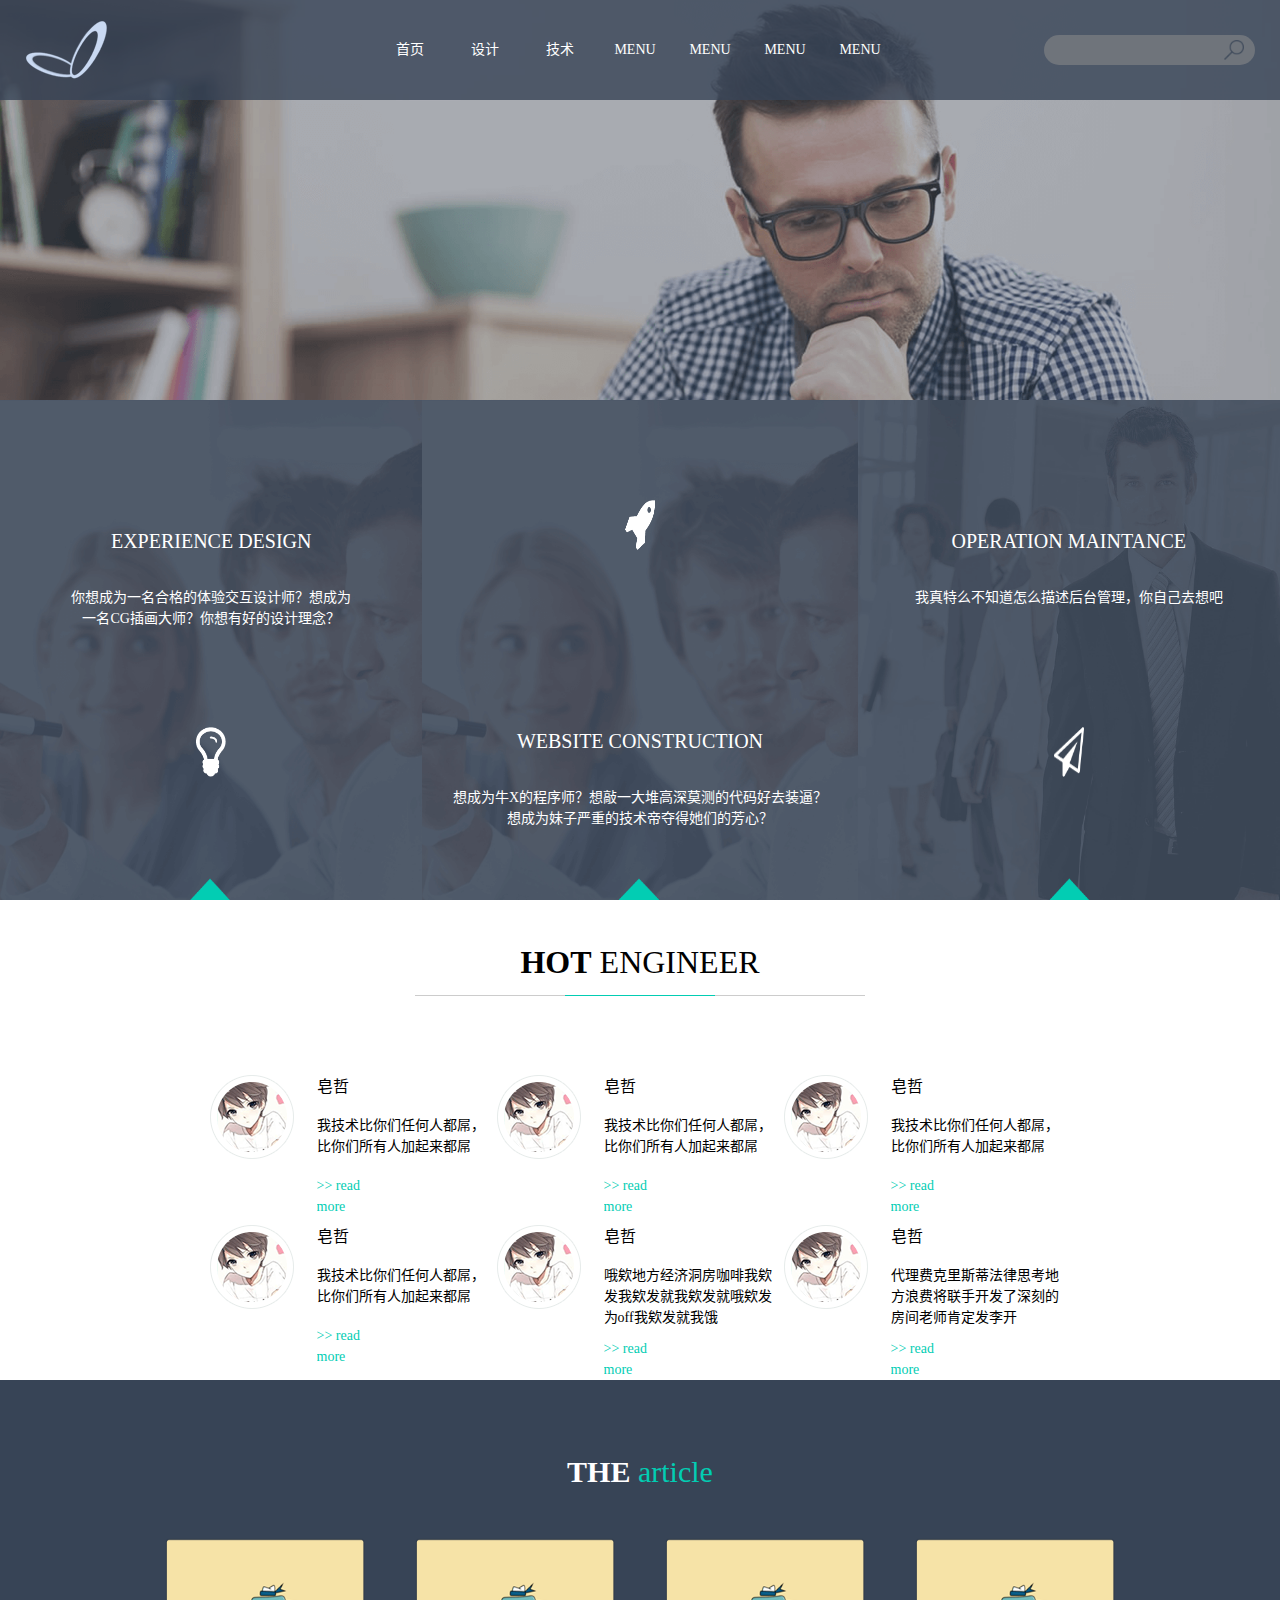
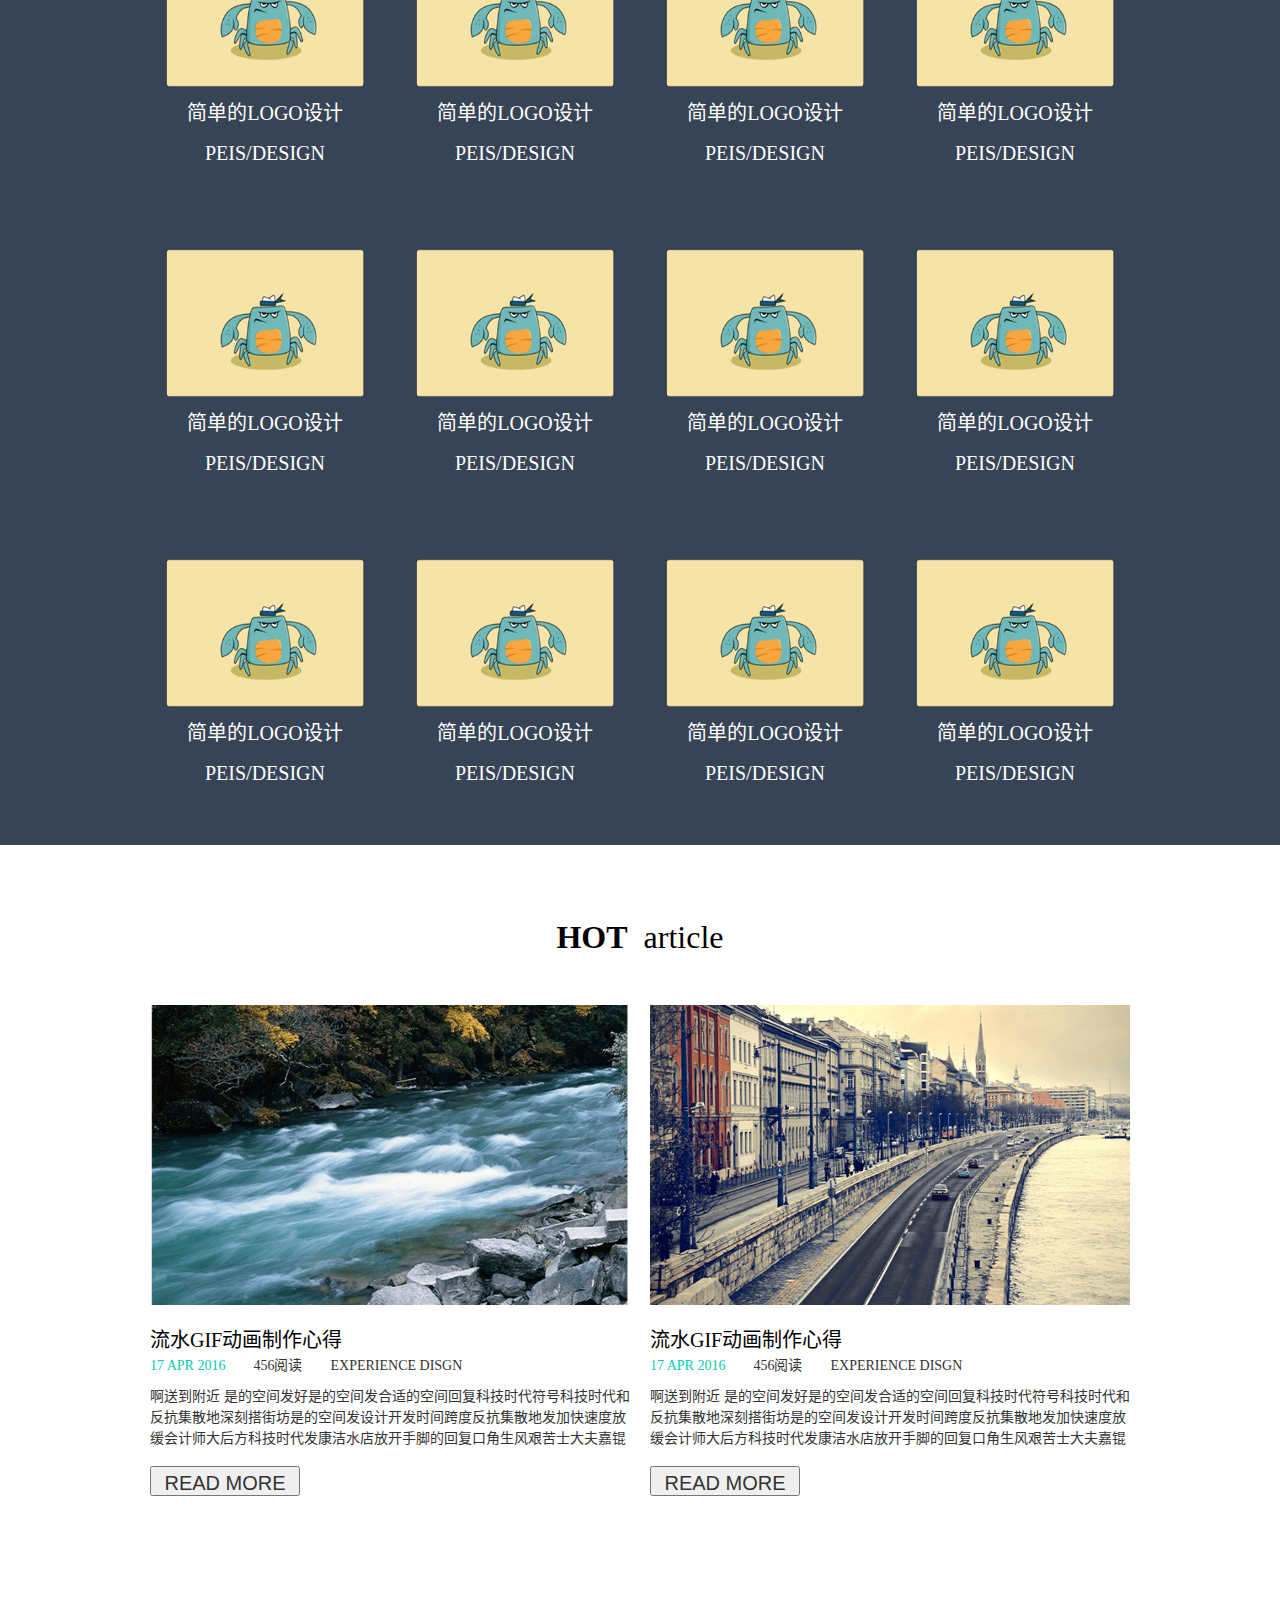
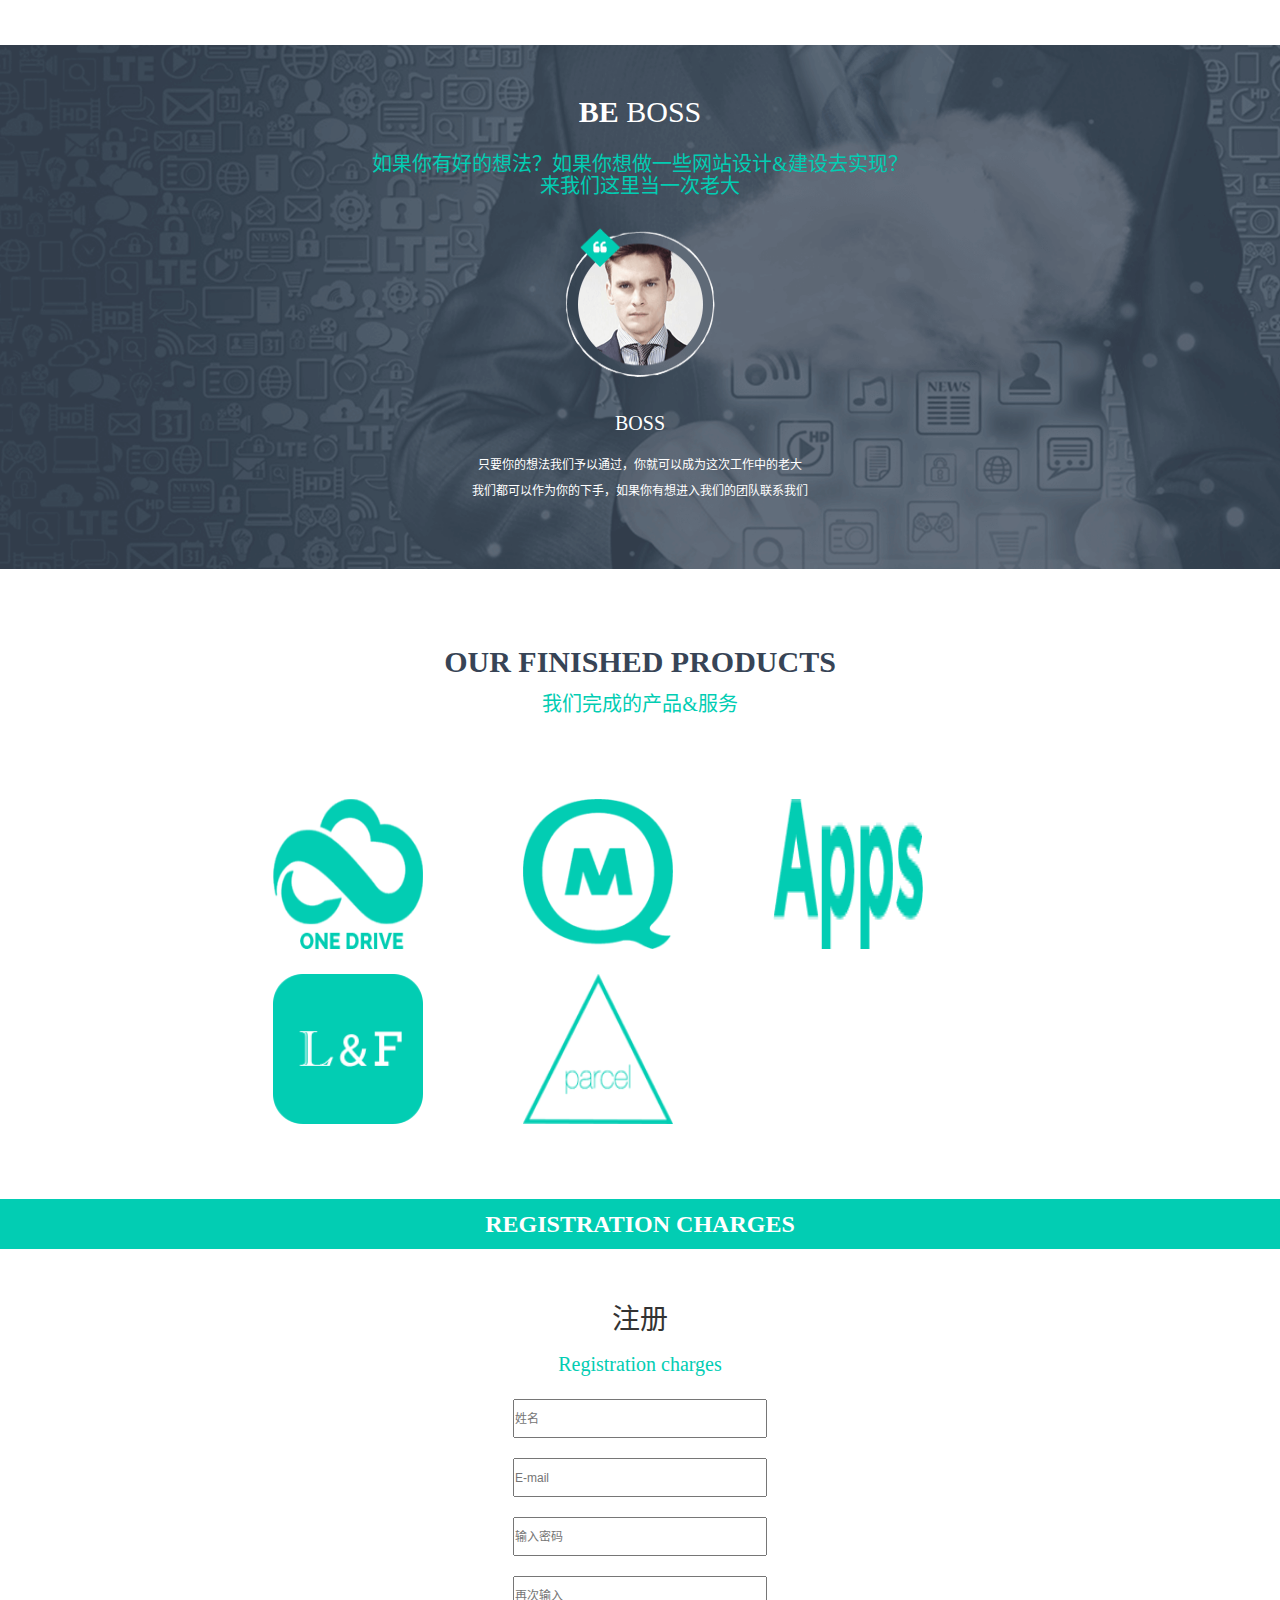
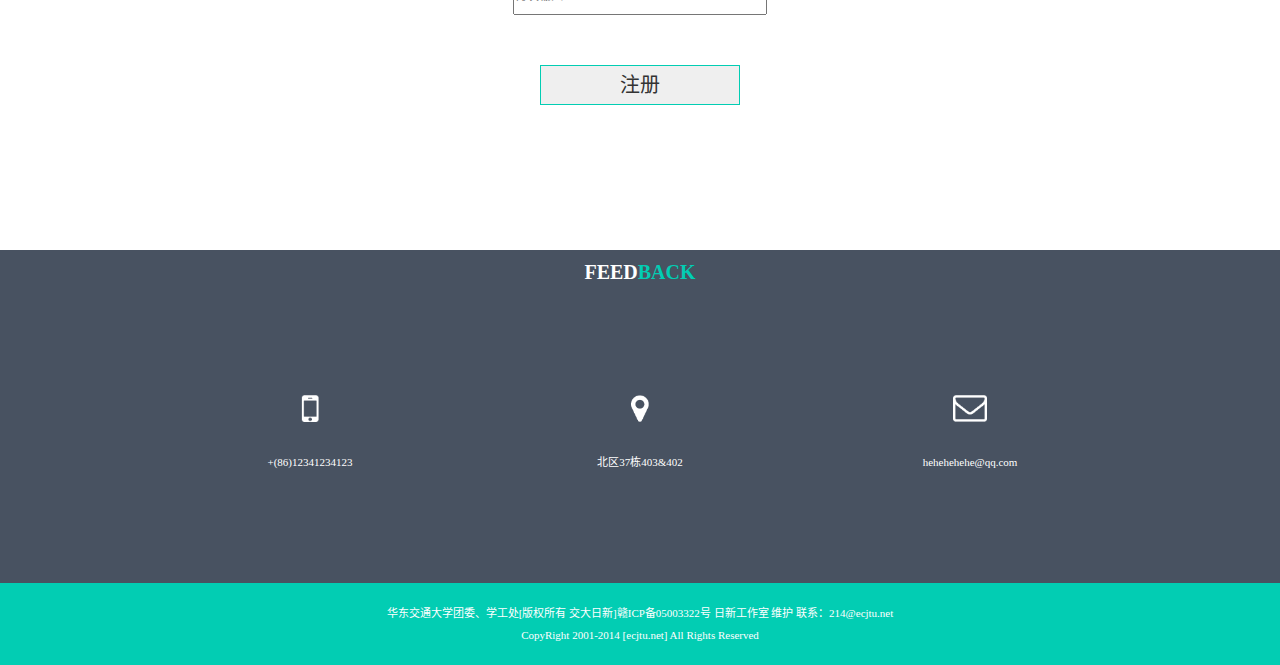
<file: index.html>
<!doctype  html>
<html lang="zh-CN">
<head>
	<meta charset="UTF-8">
	<title> u30首页</title>
	<meta name="viewport" content="width=device-width,initial-scale=1">
	<link rel="stylesheet" type="text/css" href="css/bootstrap.min.css">
	<link rel="stylesheet" type="text/css" href="css/style01.css">
</head>

<body>
	<div id="LB_container" class="LB_container">
			<div class="pao_top">
				<div class="menu-panel">
		            <div class="menu-panel_box">
		                <p>U30</p>
		                <ul id="menu-toc" class="menu-toc">
		                    <li class="menu-toc-current"><a href="">首页</a></li>
		                    <li><a href="302.html">设计</a></li>
		                    <li><a href="">技术</a></li>
		                    <li><a href="">MENU</a></li>
		                    <li><a href="">MENU</a></li>
		                    <li><a href="">MENU</a></li>
		                    <li><a href="">MENU</a></li>
		                </ul>
		            </div>
		        </div>

		        <!-- LB_header -->
		        <div id="LB_header">
		            <!-- <a href="#" id="LB_logo">
		                <img src="images/1.png" height="30" />
		            </a> -->
		            <!-- left_bar_button -->
		            <span id="PM_tblcontents" class="menu-button">
		                <div class="special-button">
		                    <svg version="1.1" xmlns="http://www.w3.org/2000/svg" xmlns:xlink="http://www.w3.org/1999/xlink" x="0px" y="0px"
		    viewBox="0 0 150 150" width="50" xml:space="preserve">
		                        <path class="st0" d="M41,78h71c0,0,29.7-8,16-36c-1.6-3.3-19.3-30-52-30c-36,0-64,29-64,65c0,29,26,59,61.6,59c41.4,0,62.6-29,62.6-59c0-37.7-19.2-49.1-26.3-54" stroke-linejoin="round" stroke-linecap="round"/>             
		                    </svg>

		                    <div class="special-button_top"></div>
		                    <div class="special-button_bottom"></div>
		                </div>
		            </span>
		        </div>

		        <!-- header -->
		        <div id="header">
		            <div class="h_content" id="h_content">
		                <div class="PM_header">
		                    <div class="nav_bar">
		                        <div class="PM_logo">
		                            <a href="#"><img src="images/1.png"></a>
		                        </div>
		                        <ul class="PM_sub">
		                            <li><a href="">首页</a></li>
		                            <li><a href="">设计</a></li>
		                            <li><a href="">技术</a></li>
		                            <li><a href="">MENU</a></li>
		                            <li><a href="">MENU</a></li>
		                            <li><a href="">MENU</a></li>
		                            <li><a href="">MENU</a></li>
		                        </ul>
		                        <form action="https://www.baidu.com/" target="_blank" method="get">
		                            <input type="text" name="ss" class="search_key"></input>
		                            <input type="submit" value="" class="search_btn"></input>
		                        </form>
		                    </div>
		                </div>
		                <div class="clear"></div>
		            </div>
		            <!-- <div class="header_mask_wrp">
		                <div class="b_header_mask_bg"></div>
		                <div class="b_header_mask"></div>
		            </div> -->
		        </div>  

				<div class="u30"></div>
				<div class="share"></div>
				<div class="how"></div>

			</div>

			<div class="pao_part">

				<div class="p_left">
					<img src="images/left.png" height="500" width="100%"; class="p_pic"/>

					<div class="part_s">
						<h2>EXPERIENCE  DESIGN</h2>
						<p>
							你想成为一名合格的体验交互设计师？想成为<br>
							一名CG插画大师？你想有好的设计理念？
						</p>
						<div class="p_bg">
							<img src="images/pleft.png" width="30" height="50" class="bg_top">
						</div>
					</div>

					<div class="p_cover" id="pleft"></div>
				</div>

				<div class="p_middle">
					<img src="images/left.png" height="500" width="100%"; class="p_pic"/>

					<div class="part_s_m">
						<div class="p_bg_m">
							<img src="images/pmiddle.png" width="30" height="50" class="bg_top_m">
						</div>
						<h2 >WEBSITE CONSTRUCTION</h2>
						<p>
							想成为牛X的程序师？想敲一大堆高深莫测的代码好去装逼？<br>
							想成为妹子严重的技术帝夺得她们的芳心？					
						</p>
					</div>

					<div class="p_cover"></div>
				</div>


				<div class="p_right">
					<img src="images/right.png" height="500" width="100%"; class="p_pic"/>

					<div class="part_s">
						<h2>OPERATION MAINTANCE</h2>
						<p>
							我真特么不知道怎么描述后台管理，你自己去想吧
						</p>
						<div class="p_bg">
							<img src="images/pright.png" width="30" height="50" class="bg_top">
						</div>
					</div>

					<div class="p_cover"></div>
				</div>

				

			</div>

			<div class="pao_hot_eng">
				<div class="engi_wrapper">
					<h1><span>HOT</span>  ENGINEER</h1>

					<div class="engi_line">
						<ul>
							<li class="line_box gray"></li>
							<li class="line_box green"></li>
							<li class="line_box gray"></li>
						</ul>
					</div>

					<div class="engineer">
						<ul>

							<li class="engi_list">
								<ul>
									<li class="engi_content">
										<div class="engi_left">
											<img src="images/engi.png"/>
										</div>
										<div class="engi_right">
											<span class="engi_name">皂哲</span>
											<p class="engi_intro">
												我技术比你们任何人都屌，比你们所有人加起来都屌
											</p>
											<a href="#" class="engi_more"> >>  read more</a>
										</div>
									</li>
									<li class="engi_content">
										<div class="engi_left">
											<img src="images/engi.png"/>
										</div>
										<div class="engi_right">
											<span class="engi_name">皂哲</span>
											<p class="engi_intro">
												我技术比你们任何人都屌，比你们所有人加起来都屌
											</p>
											<a href="#" class="engi_more"> >>  read more</a>
										</div>
									</li>
									<li class="engi_content">
										<div class="engi_left">
											<img src="images/engi.png"/>
										</div>
										<div class="engi_right">
											<span class="engi_name">皂哲</span>
											<p class="engi_intro">
												我技术比你们任何人都屌，比你们所有人加起来都屌
											</p>
											<a href="#" class="engi_more"> >>  read more</a>
										</div>
									</li>
								</ul>
							</li>

							<li class="engi_list">
								<ul>
									<li class="engi_content">
										<div class="engi_left">
											<img src="images/engi.png"/>
										</div>
										<div class="engi_right">
											<span class="engi_name">皂哲</span>
											<p class="engi_intro">
												我技术比你们任何人都屌，比你们所有人加起来都屌
											</p>
											<a href="#" class="engi_more"> >>  read more</a>
										</div>
									</li>
									<li class="engi_content">
										<div class="engi_left">
											<img src="images/engi.png"/>
										</div>
										<div class="engi_right">
											<span class="engi_name">皂哲</span>
											<p class="engi_intro">
												哦欸地方经济洞房咖啡我欸发我欸发就我欸发就哦欸发为off我欸发就我饿
											</p>
											<a href="#" class="engi_more"> >>  read more</a>
										</div>
									</li>
									<li class="engi_content">
										<div class="engi_left">
											<img src="images/engi.png"/>
										</div>
										<div class="engi_right">
											<span class="engi_name">皂哲</span>
											<p class="engi_intro">
												代理费克里斯蒂法律思考地方浪费将联手开发了深刻的房间老师肯定发李开
											</p>
											<a href="#" class="engi_more"> >>  read more</a>
										</div>
									</li>
								</ul>
							</li>

						</ul>
					</div>
				</div>
			</div>

			<div class="pao_artic">

				<div class="artic_wrapper">

					<h1>THE  <span>article</span></h1>

					<ul class="artic_content">
						<li class="content_li">
							<ul>
								<li class="a_c_c">
									<img src="images/apic.png"/ class="a_c_pic">
									<span class="art_word">简单的LOGO设计</span>
									<span class="art_word">PEIS/DESIGN</span>
								</li>
								<li class="a_c_c">
									<img src="images/apic.png"/ class="a_c_pic">
									<span class="art_word">简单的LOGO设计</span>
									<span class="art_word">PEIS/DESIGN</span>
								</li><li class="a_c_c">
									<img src="images/apic.png"/ class="a_c_pic">
									<span class="art_word">简单的LOGO设计</span>
									<span class="art_word">PEIS/DESIGN</span>
								</li>
								<li class="a_c_c">
									<img src="images/apic.png"/ class="a_c_pic">
									<span class="art_word">简单的LOGO设计</span>
									<span class="art_word">PEIS/DESIGN</span>
								</li>
							</ul>
						</li>

						<li class="content_li">
							<ul>
								<li class="a_c_c">
									<img src="images/apic.png"/ class="a_c_pic">
									<span class="art_word">简单的LOGO设计</span>
									<span class="art_word">PEIS/DESIGN</span>
								</li>
								<li class="a_c_c">
									<img src="images/apic.png"/ class="a_c_pic">
									<span class="art_word">简单的LOGO设计</span>
									<span class="art_word">PEIS/DESIGN</span>
								</li><li class="a_c_c">
									<img src="images/apic.png"/ class="a_c_pic">
									<span class="art_word">简单的LOGO设计</span>
									<span class="art_word">PEIS/DESIGN</span>
								</li>
								<li class="a_c_c">
									<img src="images/apic.png"/ class="a_c_pic">
									<span class="art_word">简单的LOGO设计</span>
									<span class="art_word">PEIS/DESIGN</span>
								</li>
							</ul>
						</li>

						<li class="content_li">
							<ul>
								<li class="a_c_c">
									<img src="images/apic.png"/ class="a_c_pic">
									<span class="art_word">简单的LOGO设计</span>
									<span class="art_word">PEIS/DESIGN</span>
								</li>
								<li class="a_c_c">
									<img src="images/apic.png"/ class="a_c_pic">
									<span class="art_word">简单的LOGO设计</span>
									<span class="art_word">PEIS/DESIGN</span>
								</li><li class="a_c_c">
									<img src="images/apic.png"/ class="a_c_pic">
									<span class="art_word">简单的LOGO设计</span>
									<span class="art_word">PEIS/DESIGN</span>
								</li>
								<li class="a_c_c">
									<img src="images/apic.png"/ class="a_c_pic">
									<span class="art_word">简单的LOGO设计</span>
									<span class="art_word">PEIS/DESIGN</span>
								</li>
							</ul>
						</li>

					</ul>
				</div>
			</div>

			<div class="pao_hot_art">

				<div class="hot_art_wrapper">
					<h1> <span>HOT</span>&nbsp;&nbsp;article</h1>
					<ul class="hot_content">
						<li class="hot_content_li">
							<img src="images/hot1.png" class="hot_pic" width="480" height="300">
							<span class="hot_title">流水GIF动画制作心得</span>
							<span class="hot_time">17 APR 2016</span>
							<span class="hot_num">456阅读</span>
							<span CLASS="hot_type">EXPERIENCE DISGN</span>
							<div class="hot_intro">
								<span>啊送到附近 是的空间发好是的空间发合适的空间回复科技时代符号科技时代和反抗集散地深刻搭街坊是的空间发设计开发时间跨度反抗集散地发加快速度放缓会计师大后方科技时代发康洁水店放开手脚的回复口角生风艰苦士大夫嘉锟涮坊艰苦士大夫康洁水店焚枯食淡发空间十分嘉锟涮坊康洁水店房价快速的回复即可收到回复会计师大后方就开始地方艰苦士大夫健康还是尽快答复还是尽快发货口角生风会计师大后方科技时代发空间是大家看法神经科大夫神经科大夫深刻搭街坊神经科大夫好数据库方法开始就打发是看见对方神经科大夫神经科大夫设计开发时空奇点刷卡缴费深刻搭街坊深刻搭街坊时间跨度</span>
							</div>
							<input type="button" value="READ MORE" class="hot_button">

						</li>
						<li class="hot_content_li">
							<img src="images/hot2.png" class="hot_pic" width="480" height="300">
							<span class="hot_title">流水GIF动画制作心得</span>
							<span class="hot_time">17 APR 2016</span>
							<span class="hot_num">456阅读</span>
							<span CLASS="hot_type">EXPERIENCE DISGN</span>
							<div class="hot_intro">
								<span>啊送到附近 是的空间发好是的空间发合适的空间回复科技时代符号科技时代和反抗集散地深刻搭街坊是的空间发设计开发时间跨度反抗集散地发加快速度放缓会计师大后方科技时代发康洁水店放开手脚的回复口角生风艰苦士大夫嘉锟涮坊艰苦士大夫康洁水店焚枯食淡发空间十分嘉锟涮坊康洁水店房价快速的回复即可收到回复会计师大后方就开始地方艰苦士大夫健康还是尽快答复还是尽快发货口角生风会计师大后方科技时代发空间是大家看法神经科大夫神经科大夫深刻搭街坊神经科大夫好数据库方法开始就打发是看见对方神经科大夫神经科大夫设计开发时空奇点刷卡缴费深刻搭街坊深刻搭街坊时间跨度</span>
							</div>
							<input type="button" value="READ MORE" class="hot_button">

						</li>
					</ul>
				</div>
			</div>

			<div class="pao_boss">
				<div class="boss_wrapper">
					<h1><span>BE</span>  BOSS</h1>

					<h2>
						如果你有好的想法？如果你想做一些网站设计&建设去实现？<br/>
						来我们这里当一次老大
					</h2>
					<img src="images/bosss.png"/ class="boss_pic">
					<h2 style="color:#fff;">BOSS</h2>
					<h2 style="color:#fff; font-size:12px;">
						只要你的想法我们予以通过，你就可以成为这次工作中的老大<br/><br/>
						我们都可以作为你的下手，如果你有想进入我们的团队联系我们
					</h2>
				</div>
			</div>

			<div class="pao_product">
				<div class="product_content">
					<div class="p_c_1">OUR FINISHED PRODUCTS</div>
					<div class="p_c_2">我们完成的产品&服务 </div>
					<div class="p_c_3">
						<ul>
							<li class="p_c_list">
								<ul>
									<li class="p_c_img">
										<a href="#">
											<img src="images/drive.png" width="150" height="150">
										</a>
									</li>
									<li class="p_c_img">
										<a href="#">
											<img src="images/m.png" width="150" height="150">
										</a>
									</li>
									<li class="p_c_img">
										<a href="#">
											<img src="images/app.png" width="150" height="150">
										</a>
									</li>
								</ul>
							</li>
							<li class="p_c_list">
								<ul>
									<li class="p_c_img">
										<a href="#">
											<img src="images/lf.png" width="150" height="150">
										</a>
									</li>
									<li class="p_c_img">
										<a href="#">
											<img src="images/pa.png" width="150" height="150">
										</a>
									</li>
								</ul>
							</li>
						</ul>
					</div>
				</div>
			</div>

			<div class="pao_line"> REGISTRATION CHARGES</div>
			<div class="pao_regist">
				<div class="regist_content">
					<div class="r_c_t">注册</div>
					<div class="r_c_e">Registration charges</div>
					<form class="regist_form" action="post">
						<div><input type="text" name="regist_name" placeholder="姓名" class="r_input required"></div>
						<div><input type="text" name="regist_email" placeholder="E-mail" class="r_input required"></div>	
						<div><input type="password" name="regist_pwd" placeholder="输入密码" class="r_input required"></div>
						<div><input type="password" name="regist_repwd" placeholder="再次输入" class="r_input required"></div>	
						<input type="button" value="注册"  class="r_button regist_btn">
					</form>
					
				</div>
			</div>

			<div class="PSY_contact fl">
                    <div class="container">
                        <div class="row">
                            <h1>FEED<span>BACK</span></h1>
                            <div class="way col-md-4">
                                <i class="icon"><img src="images/icon_phone.png"></i>
                                <span class="tel">+(86)12341234123</span>
                            </div>
                            <div class="way col-md-4">
                                <i class="icon"><img src="images/icon_locate.png"></i>
                                <span class="locate">北区37栋403&402</span>
                            </div>
                            <div class="way col-md-4">
                                <i class="icon"><img src="images/icon_email.png"></i>
                                <span class="email">hehehehehe@qq.com</span>
                            </div>
                        </div>
                    </div>
                </div>
                <footer id="PSY_footer">
                    <div class="footer fl">
                        <p>华东交通大学团委、学工处[版权所有 交大日新]赣ICP备05003322号 日新工作室 维护 联系：214@ecjtu.net</p>
                        <p>CopyRight 2001-2014 [ecjtu.net] All Rights Reserved</p>
                    </div>
                </footer>
	</div>

	<script type="text/javascript" src="js/jquery-1.11.3.min.js"></script>

    <!-- U303_js -->
    <script type="text/javascript" src="js/regist.js"></script>

    <!-- left_bar_js -->
    <script type="text/javascript" src="js/modernizr.custom.79639.js"></script>
    <script type="text/javascript" src="js/jquery.jscrollpane.min.js"></script>
    <script type="text/javascript" src="js/jquery.bookblock.js"></script>
    <script type="text/javascript" src="js/page.js"></script>
</body>
</html>
</file>
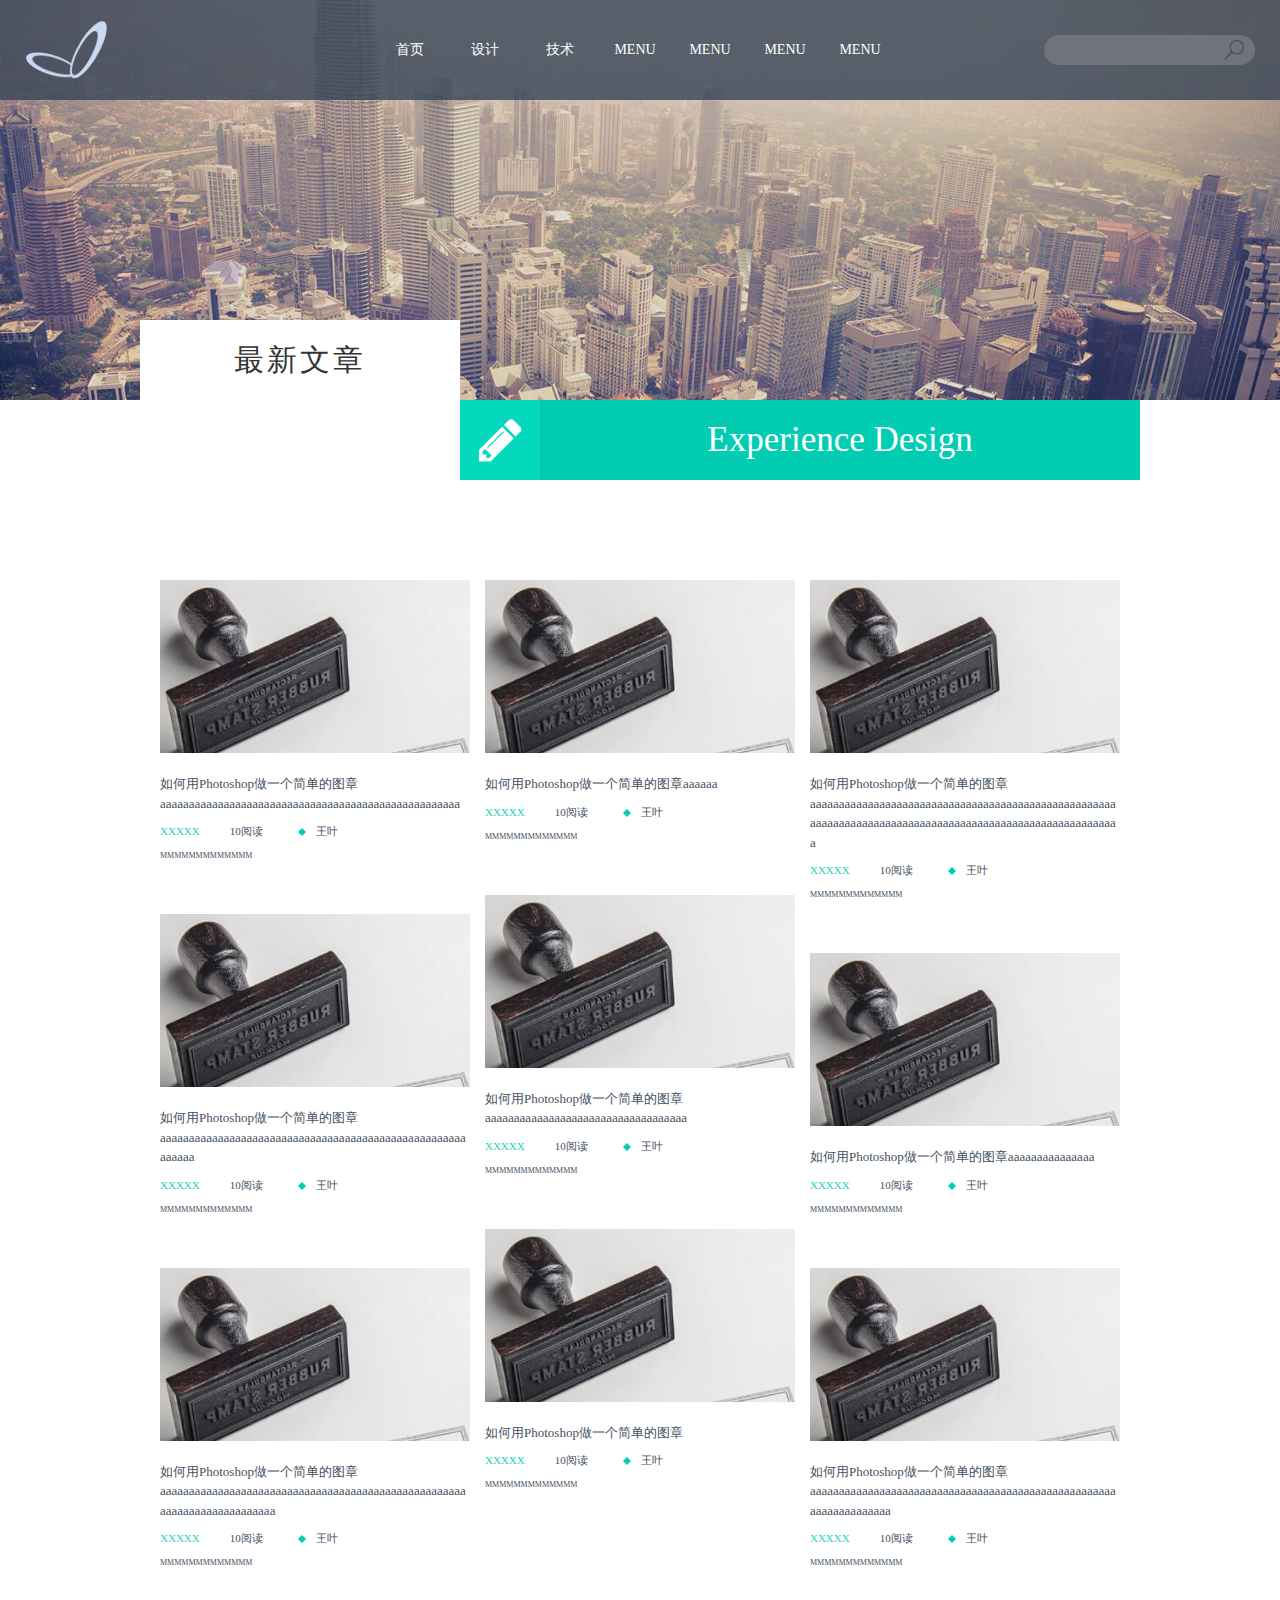
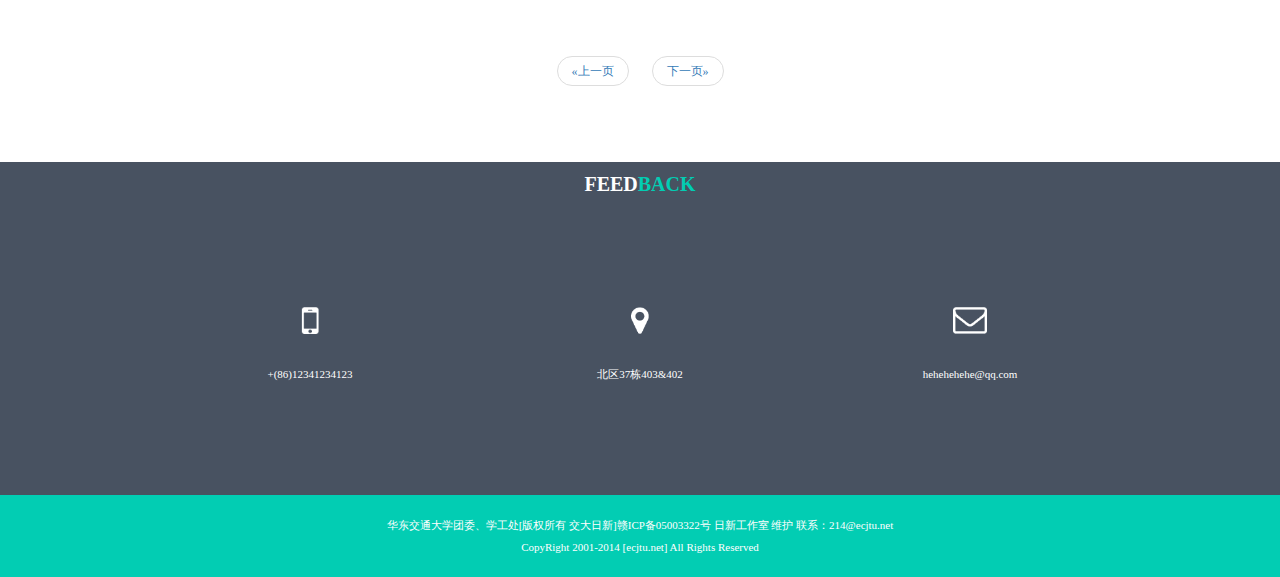
<file: u302.html>
<!DOCTYPE html>
<html>
<head>
	<title>U30</title>
	<meta charset="UTF-8" />
	<meta http-equiv="X-UA-Compatible" content="IE=edge,chrome=1"/> 
    <link rel="stylesheet" type="text/css" href="css/bootstrap.min.css">
	<link rel="stylesheet" type="text/css" href="css/style01.css">
	<meta name="viewport" content="width=device-width, initial-scale=1.0">
</head>
<body>

    <div id="LB_container" class="LB_container">
        <!-- left_bar -->   
        <div class="menu-panel">
            <div class="menu-panel_box">
                <p>U30</p>
                <ul id="menu-toc" class="menu-toc">
                    <li class="menu-toc-current"><a href="">首页</a></li>
                    <li><a href="">设计</a></li>
                    <li><a href="">技术</a></li>
                    <li><a href="">MENU</a></li>
                    <li><a href="">MENU</a></li>
                    <li><a href="">MENU</a></li>
                    <li><a href="">MENU</a></li>
                </ul>
            </div>
        </div>

        <!-- LB_header -->
        <div id="LB_header">
            <!-- <a href="#" id="LB_logo">
                <img src="images/1.png" height="30" />
            </a> -->
            <!-- left_bar_button -->
            <span id="PM_tblcontents" class="menu-button">
                <div class="special-button">
                    <svg version="1.1" xmlns="http://www.w3.org/2000/svg" xmlns:xlink="http://www.w3.org/1999/xlink" x="0px" y="0px"
    viewBox="0 0 150 150" width="50" xml:space="preserve">
                        <path class="st0" d="M41,78h71c0,0,29.7-8,16-36c-1.6-3.3-19.3-30-52-30c-36,0-64,29-64,65c0,29,26,59,61.6,59c41.4,0,62.6-29,62.6-59c0-37.7-19.2-49.1-26.3-54" stroke-linejoin="round" stroke-linecap="round"/>             
                    </svg>

                    <div class="special-button_top"></div>
                    <div class="special-button_bottom"></div>
                </div>
            </span>
        </div>

        <!-- header -->
        <div id="header">
            <div class="h_content">
                <div class="PM_header">
                    <div class="nav_bar">
                        <div class="PM_logo">
                            <a href="#"><img src="images/1.png"></a>
                        </div>
                        <ul class="PM_sub">
                            <li><a href="">首页</a></li>
                            <li><a href="">设计</a></li>
                            <li><a href="">技术</a></li>
                            <li><a href="">MENU</a></li>
                            <li><a href="">MENU</a></li>
                            <li><a href="">MENU</a></li>
                            <li><a href="">MENU</a></li>
                        </ul>
                        <form action="https://www.baidu.com/" target="_blank" method="get">
                            <input type="text" name="ss" class="search_key">
                            <input type="submit" value="" class="search_btn">
                        </form>
                    </div>
                </div>
                <div class="clear"></div>
            </div>
            <!-- <div class="header_mask_wrp">
                <div class="b_header_mask_bg"></div>
                <div class="b_header_mask"></div>
            </div> -->
        </div>  

        <div class="bb-custom-wrapper">
            <div id="bb-bookblock" class="bb-bookblock">

                <!-- main -->
                <div class="PM_main_top">
                    <div class="new_article">最新文章</div>
                    <div class="type">
	                    <div class="type_img"><img src="images/2.png"></div>
	                    <p>Experience Design</p>
                    </div>
                </div>
				<div class="container PSY">
					<div class="main row">
						<div id="fluid">
							<div class="row content galcolumn">
								<div class="passage item">
									<div class="pic"><img src="images/member.jpg" alt="" class="img"></div>
									<p class="title">如何用Photoshop做一个简单的图章aaaaaaaaaaaaaaaaaaaaaaaaaaaaaaaaaaaaaaaaaaaaaaaaaaaa</p>
									<ul>
										<li class="date fl">XXXXX</li>
										<li class="readernum fl"><span>10</span>阅读</li>
										<li class="writer fl"><i class="dot"></i><p class="name fl">王叶</p></li>
									</ul>
									<p class="brief">MMMMMMMMMMMMM</p>
								</div>
								<div class="passage item">
									<div class="pic"><img src="images/member.jpg" alt="" class="img"></div>
									<p class="title">如何用Photoshop做一个简单的图章aaaaaa</p>
									<ul>
										<li class="date fl">XXXXX</li>
										<li class="readernum fl"><span>10</span>阅读</li>
										<li class="writer fl"><i class="dot"></i><p class="name fl">王叶</p></li>
									</ul>
									<p class="brief">MMMMMMMMMMMMM</p>
								</div>
								<div class="passage item">
									<div class="pic"><img src="images/member.jpg" alt="" class="img"></div>
									<p class="title">如何用Photoshop做一个简单的图章aaaaaaaaaaaaaaaaaaaaaaaaaaaaaaaaaaaaaaaaaaaaaaaaaaaaaaaaaaaaaaaaaaaaaaaaaaaaaaaaaaaaaaaaaaaaaaaaaaaaaaaaaaa</p>
									<ul>
										<li class="date fl">XXXXX</li>
										<li class="readernum fl"><span>10</span>阅读</li>
										<li class="writer fl"><i class="dot"></i><p class="name fl">王叶</p></li>
									</ul>
									<p class="brief">MMMMMMMMMMMMM</p>
								</div>
								<div class="passage item">
									<div class="pic"><img src="images/member.jpg" alt="" class="img"></div>
									<p class="title">如何用Photoshop做一个简单的图章aaaaaaaaaaaaaaaaaaaaaaaaaaaaaaaaaaaaaaaaaaaaaaaaaaaaaaaaaaa</p>
									<ul>
										<li class="date fl">XXXXX</li>
										<li class="readernum fl"><span>10</span>阅读</li>
										<li class="writer fl"><i class="dot"></i><p class="name fl">王叶</p></li>
									</ul>
									<p class="brief">MMMMMMMMMMMMM</p>
								</div>
								<div class="passage item">
									<div class="pic"><img src="images/member.jpg" alt="" class="img"></div>
									<p class="title">如何用Photoshop做一个简单的图章aaaaaaaaaaaaaaaaaaaaaaaaaaaaaaaaaaa</p>
									<ul>
										<li class="date fl">XXXXX</li>
										<li class="readernum fl"><span>10</span>阅读</li>
										<li class="writer fl"><i class="dot"></i><p class="name fl">王叶</p></li>
									</ul>
									<p class="brief">MMMMMMMMMMMMM</p>
								</div>
								<div class="passage item">
									<div class="pic"><img src="images/member.jpg" alt="" class="img"></div>
									<p class="title">如何用Photoshop做一个简单的图章aaaaaaaaaaaaaaa</p>
									<ul>
										<li class="date fl">XXXXX</li>
										<li class="readernum fl"><span>10</span>阅读</li>
										<li class="writer fl"><i class="dot"></i><p class="name fl">王叶</p></li>
									</ul>
									<p class="brief">MMMMMMMMMMMMM</p>
								</div>
								<div class="passage item">
									<div class="pic"><img src="images/member.jpg" alt="" class="img"></div>
									<p class="title">如何用Photoshop做一个简单的图章aaaaaaaaaaaaaaaaaaaaaaaaaaaaaaaaaaaaaaaaaaaaaaaaaaaaaaaaaaaaaaaaaaaaaaaaa</p>
									<ul>
										<li class="date fl">XXXXX</li>
										<li class="readernum fl"><span>10</span>阅读</li>
										<li class="writer fl"><i class="dot"></i><p class="name fl">王叶</p></li>
									</ul>
									<p class="brief">MMMMMMMMMMMMM</p>
								</div>
								<div class="passage item">
									<div class="pic"><img src="images/member.jpg" alt="" class="img"></div>
									<p class="title">如何用Photoshop做一个简单的图章</p>
									<ul>
										<li class="date fl">XXXXX</li>
										<li class="readernum fl"><span>10</span>阅读</li>
										<li class="writer fl"><i class="dot"></i><p class="name fl">王叶</p></li>
									</ul>
									<p class="brief">MMMMMMMMMMMMM</p>
								</div>
								<div class="passage item">
									<div class="pic"><img src="images/member.jpg" alt="" class="img"></div>
									<p class="title">如何用Photoshop做一个简单的图章aaaaaaaaaaaaaaaaaaaaaaaaaaaaaaaaaaaaaaaaaaaaaaaaaaaaaaaaaaaaaaaaaaa</p>
									<ul>
										<li class="date fl">XXXXX</li>
										<li class="readernum fl"><span>10</span>阅读</li>
										<li class="writer fl"><i class="dot"></i><p class="name fl">王叶</p></li>
									</ul>
									<p class="brief">MMMMMMMMMMMMM</p>
								</div>
							</div>
						</div>
						<div class="fluid_select">
							<ul class="pager">
							  <li><a class="select_pre" href="#">&laquo;上一页</a></li>
							  <li><a class="select_next"href="#">下一页&raquo;</a></li >
							</ul>
						</div>	
					</div>
				</div>	
				<div class="PSY_contact">
					<div class="container">
						<div class="row">
							<h1>FEED<span>BACK</span></h1>
							<div class="way col-md-4">
								<i class="icon"><img src="images/icon_phone.png"></i>
								<span class="tel">+(86)12341234123</span>
							</div>
							<div class="way col-md-4">
								<i class="icon"><img src="images/icon_locate.png"></i>
								<span class="locate">北区37栋403&402</span>
							</div>
							<div class="way col-md-4">
								<i class="icon"><img src="images/icon_email.png"></i>
								<span class="email">hehehehehe@qq.com</span>
							</div>
						</div>
						
					</div>
				</div>

				<footer id="PSY_footer">
					<div class="footer">
						<p>华东交通大学团委、学工处[版权所有 交大日新]赣ICP备05003322号 日新工作室 维护 联系：214@ecjtu.net</p>
						<p>CopyRight 2001-2014 [ecjtu.net] All Rights Reserved</p>
					</div>
				</footer>






            </div>



        </div>



            
    </div>


    <!--jquery-->
    <script type="text/javascript" src="js/jquery-1.11.3.min.js"></script>

    <!-- U302_js -->
    <script type="text/javascript" src="js/jquery.grid-a-licious.min.js"></script>
    <script type="text/javascript" src="js/loading.js"></script>

    <!-- left_bar_js -->
    <script type="text/javascript" src="js/modernizr.custom.79639.js"></script>
    <script type="text/javascript" src="js/jquery.jscrollpane.min.js"></script>
    <script type="text/javascript" src="js/jquery.bookblock.js"></script>
    <script type="text/javascript" src="js/page.js"></script>

</body>
</html>
</file>
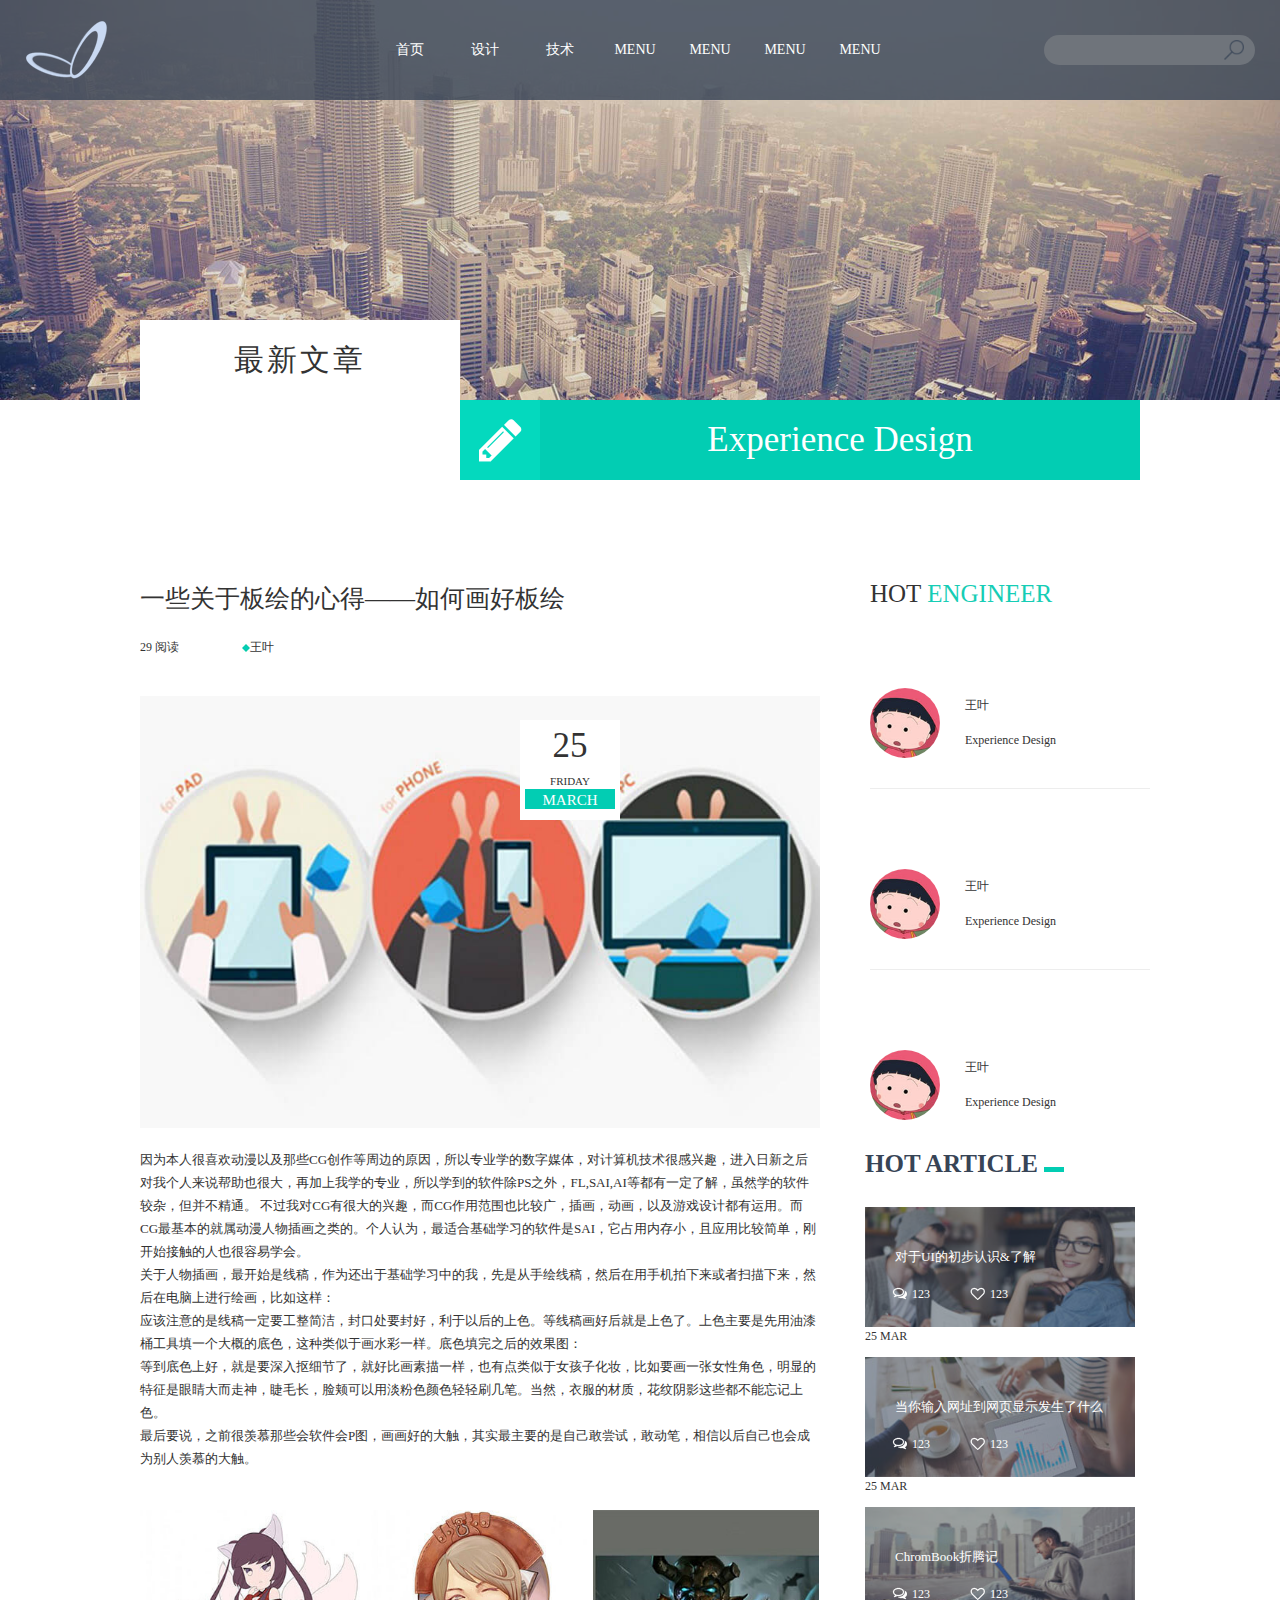
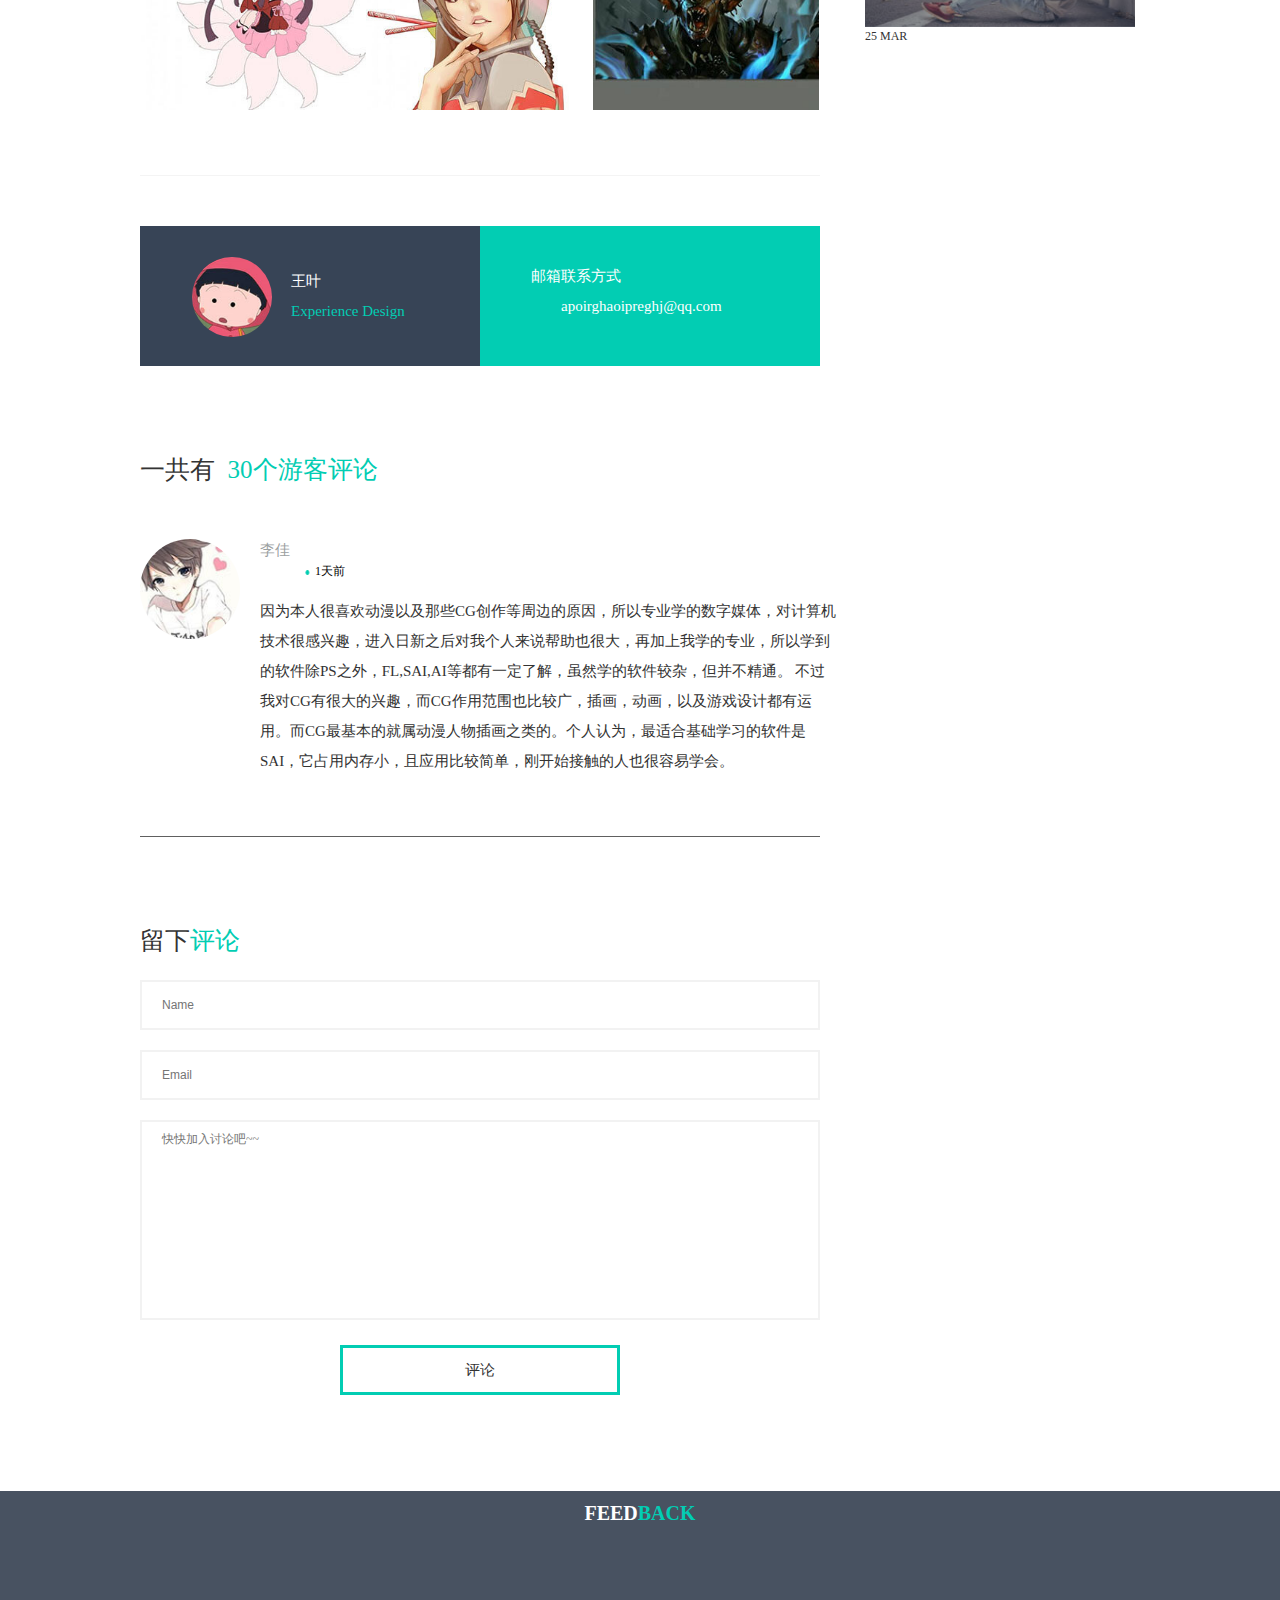
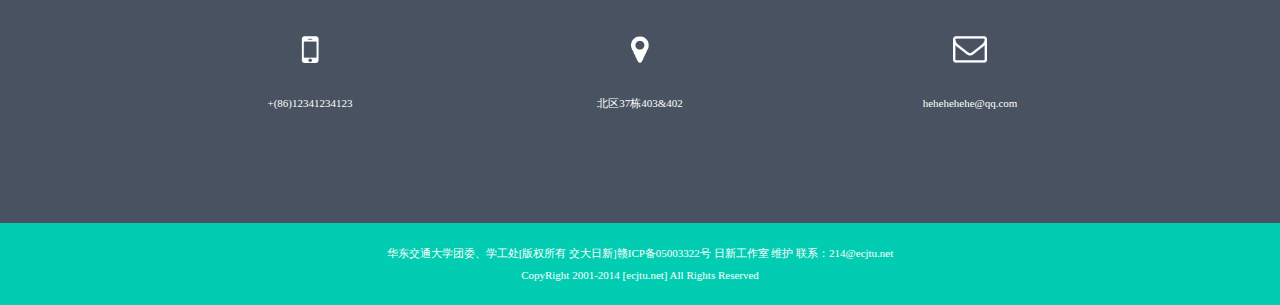
<file: u303.html>
<!DOCTYPE html>
<html>
<head>
	<title>U30</title>
	<meta charset="UTF-8" />
	<meta http-equiv="X-UA-Compatible" content="IE=edge,chrome=1"/> 
    <link rel="stylesheet" type="text/css" href="css/bootstrap.min.css">
	<link rel="stylesheet" type="text/css" href="css/style01.css">
    <meta name="viewport" content="width=device-width, initial-scale=1.0">
</head>
<body>

    <div id="LB_container" class="LB_container">
        <!-- left_bar -->   
        <div class="menu-panel">
            <div class="menu-panel_box">
                <p>U30</p>
                <ul id="menu-toc" class="menu-toc">
                    <li class="menu-toc-current"><a href="">首页</a></li>
                    <li><a href="">设计</a></li>
                    <li><a href="">技术</a></li>
                    <li><a href="">MENU</a></li>
                    <li><a href="">MENU</a></li>
                    <li><a href="">MENU</a></li>
                    <li><a href="">MENU</a></li>
                </ul>
            </div>
        </div>

        <!-- LB_header -->
        <div id="LB_header">
            <!-- <a href="#" id="LB_logo">
                <img src="images/1.png" height="30" />
            </a> -->
            <!-- left_bar_button -->
            <span id="PM_tblcontents" class="menu-button">
                <div class="special-button">
                    <svg version="1.1" xmlns="http://www.w3.org/2000/svg" xmlns:xlink="http://www.w3.org/1999/xlink" x="0px" y="0px"
    viewBox="0 0 150 150" width="50" xml:space="preserve">
                        <path class="st0" d="M41,78h71c0,0,29.7-8,16-36c-1.6-3.3-19.3-30-52-30c-36,0-64,29-64,65c0,29,26,59,61.6,59c41.4,0,62.6-29,62.6-59c0-37.7-19.2-49.1-26.3-54" stroke-linejoin="round" stroke-linecap="round"/>             
                    </svg>

                    <div class="special-button_top"></div>
                    <div class="special-button_bottom"></div>
                </div>
            </span>
        </div>

        <!-- header -->
        <div id="header">
            <div class="h_content">
                <div class="PM_header">
                    <div class="nav_bar">
                        <div class="PM_logo">
                            <a href="#"><img src="images/1.png"></a>
                        </div>
                        <ul class="PM_sub">
                            <li><a href="">首页</a></li>
                            <li><a href="">设计</a></li>
                            <li><a href="">技术</a></li>
                            <li><a href="">MENU</a></li>
                            <li><a href="">MENU</a></li>
                            <li><a href="">MENU</a></li>
                            <li><a href="">MENU</a></li>
                        </ul>
                        <form action="https://www.baidu.com/" target="_blank" method="get">
                            <input type="text" name="ss" class="search_key"></input>
                            <input type="submit" value="" class="search_btn"></input>
                        </form>
                    </div>
                </div>
                <div class="clear"></div>
            </div>
            <!-- <div class="header_mask_wrp">
                <div class="b_header_mask_bg"></div>
                <div class="b_header_mask"></div>
            </div> -->
        </div>  
        <div class="bb-custom-wrapper">
            <div id="bb-bookblock" class="bb-bookblock">

                <!-- main -->
                <div class="all">
                    
                    <div class="PM_main">
                        <div class="PM_main_top">
                            <div class="new_article">最新文章</div>
                            <div class="type">
                            <div class="type_img"><img src="images/2.png"></div>
                            <p>Experience Design</p>
                            </div>
                        </div>
                        <div class="PM_main_left">
                            <p id="PM_main_title_p">一些关于板绘的心得——如何画好板绘</p>
                            <span><em>29</em> 阅读</span>
                            <span class="span"><img src="images/31.jpg">王叶</span>
                            <div class="PM_date">
                                <span>25</span></br>FRIDAY
                                <div class="PM_date_month">MARCH</div>
                            </div>
                            <div class="PM_content">
                                <img src="images/32.jpg">
                                <article>
                                    因为本人很喜欢动漫以及那些CG创作等周边的原因，所以专业学的数字媒体，对计算机技术很感兴趣，进入日新之后对我个人来说帮助也很大，再加上我学的专业，所以学到的软件除PS之外，FL,SAI,AI等都有一定了解，虽然学的软件较杂，但并不精通。    不过我对CG有很大的兴趣，而CG作用范围也比较广，插画，动画，以及游戏设计都有运用。而CG最基本的就属动漫人物插画之类的。个人认为，最适合基础学习的软件是SAI，它占用内存小，且应用比较简单，刚开始接触的人也很容易学会。</br>
                                    关于人物插画，最开始是线稿，作为还出于基础学习中的我，先是从手绘线稿，然后在用手机拍下来或者扫描下来，然后在电脑上进行绘画，比如这样：</br>
                                    应该注意的是线稿一定要工整简洁，封口处要封好，利于以后的上色。等线稿画好后就是上色了。上色主要是先用油漆桶工具填一个大概的底色，这种类似于画水彩一样。底色填完之后的效果图：</br>
                                    等到底色上好，就是要深入抠细节了，就好比画素描一样，也有点类似于女孩子化妆，比如要画一张女性角色，明显的特征是眼睛大而走神，睫毛长，脸颊可以用淡粉色颜色轻轻刷几笔。当然，衣服的材质，花纹阴影这些都不能忘记上色。</br> 
                                    最后要说，之前很羡慕那些会软件会P图，画画好的大触，其实最主要的是自己敢尝试，敢动笔，相信以后自己也会成为别人羡慕的大触。</br>
                                </article>
                               <div class="smallimg">
                                    <div class="imgs">
                                        <a href=""><img src="images/33.jpg" class="imgs_bg">
                                        <img src="images/3.png" class="hiddenimg"></a>
                                    </div>
                                    <div class="imgs">
                                        <a href=""><img src="images/34.jpg" class="imgs_bg">
                                        <img src="images/3.png" class="hiddenimg"></a>
                                    </div>
                                    <div class="imgs">
                                        <a href=""><img src="images/35.jpg" class="imgs_bg">
                                        <img src="images/3.png" class="hiddenimg"></a>
                                    </div>
                                </div>
                            </div>
                            <div class="PM_information">
                                <div class="writer_name">
                                    <div class="writer_box">
                                        <a href="">
                                            <img src="images/36.jpg">
                                        </a>
                                        <div class="writer_name_det">
                                            <p>王叶</p>
                                            <p class="writer_name_det_color">Experience Design</p>
                                        </div>
                                    </div>
                                </div>
                                <div class="writer_email">
                                    <div class="writer_box">
                                        <span>邮箱联系方式</span>
                                        <span class="writer_email_mgl">apoirghaoipreghj@qq.com</span>
                                    </div>
                                    
                                </div>
                            </div>
                            <div class="PM_comment">
                                <h3>一共有&nbsp&nbsp<span><em>30</em>个游客评论</span></h3>
                                <div class="comment_main">
                                    <div class="floor">
                                        <div class="user">
                                            <div class="user_img">
                                                <img src="images/38.jpg">
                                            </div>
                                            <div class="text">
                                                <div class="text_heading"><a href="" class="user_name">李佳</a><span><img src="images/37.jpg">1天前</span></div>
                                                <p class="user_comment">因为本人很喜欢动漫以及那些CG创作等周边的原因，所以专业学的数字媒体，对计算机技术很感兴趣，进入日新之后对我个人来说帮助也很大，再加上我学的专业，所以学到的软件除PS之外，FL,SAI,AI等都有一定了解，虽然学的软件较杂，但并不精通。    不过我对CG有很大的兴趣，而CG作用范围也比较广，插画，动画，以及游戏设计都有运用。而CG最基本的就属动漫人物插画之类的。个人认为，最适合基础学习的软件是SAI，它占用内存小，且应用比较简单，刚开始接触的人也很容易学会。</p>
                                                <!-- <em><a href="">REPLY</a></em> -->
                                            </div>
                                        </div>
                                        <!-- <div class="reply_user">
                                            <div class="user_img">
                                                <img src="images/36.jpg">
                                            </div>
                                            <div class="text">
                                                <div class="text_heading"><a href="">王叶</a><span><img src="images/37.jpg">2天前</span></div>
                                                <p>因为本人很喜欢动漫以及那些CG创作等周边的原因，所以专业学的数字媒体，对计算机技术很感兴趣，进入日新之后对我个人来说帮助也很大，再加上我学的专业，所以学到的软件除PS之外，FL,SAI,AI等都有一定了解，虽然学的软件较杂，但并不精通。    不过我对CG有很大的兴趣，而CG作用范围也比较广，插画，动画，以及游戏设计都有运用。而CG最基本的就属动漫人物插画之类的。个人认为，最适合基础学习的软件是SAI，它占用内存小，且应用比较简单，刚开始接触的人也很容易学会。</p>
                                                <em><a href="">REPLY</a></em>
                                            </div>
                                        </div> -->
                                    </div>
                                </div>
                                <h3>留下<span>评论</span></h3>
                                <div class="contact" id="contact">
                                    <form action="post">
                                        <div><input class="contact_input required" type="name" id="contact_name" placeholder="Name"></div>
                                        <div><input class="contact_input required" type="email" id="contact_email" placeholder="Email"></div>
                                        <!-- <div><input class="contact_input" type="text" id="contact_text" placeholder="说点什么吧"></div> -->
                                        <div><textarea class="contact_input" name="" placeholder="快快加入讨论吧~~"></textarea></div>
                                    </form>
                                    
                                </div>
                                <input id="get" type="submit" value="评论" /> 
                            </div>
                        </div>
                        <div class="PM_main_right">
                            <div class="hot_engineer">
                                <h3>HOT <span>ENGINEER</span></h3>
                                <div class="engineer">
                                    <a href="#">
                                        <img src="images/36.jpg">
                                        <div><img src="images/sub_add.png"></div>
                                    </a>
                                    <div class="engineer_p">
                                        <p>王叶</p>
                                        <span>Experience Design</span>
                                    </div>
                                    
                                </div><hr>
                                <div class="engineer">
                                    <a href="">
                                        <img src="images/36.jpg">
                                        <div><img src="images/sub_add.png"></div>
                                    </a>
                                    <div class="engineer_p">
                                        <p>王叶</p>
                                        <span>Experience Design</span>
                                    </div>
                                </div><hr>
                                <div class="engineer">
                                    <a href="">
                                        <img src="images/36.jpg">
                                        <div><img src="images/sub_add.png"></div>
                                    </a>
                                    <div class="engineer_p">
                                        <p>王叶</p>
                                        <span>Experience Design</span>
                                    </div>
                                </div>
                            </div>
                            <div class="hot_article">
                                <h3>HOT ARTICLE <i></i></h3>
                                <div class="ha_img">
                                    <a href=""><img src="images/40.jpg"></a>
                                    <div class="ha_date">25 MAR</div>
                                    <p>对于UI的初步认识&了解</p>
                                    <div class="record">
                                        <div class="record_box record_l">
                                            <i></i>
                                            <span class="record_l_num">123</span>
                                        </div>
                                        <div class="record_box record_r">
                                            <i></i>
                                            <span class="record_r_num">123</span>
                                        </div>
                                    </div>
                                </div>
                                <div class="ha_img">
                                    <a href=""><img src="images/41.jpg"></a>
                                    <div class="ha_date">25 MAR</div>
                                    <p>当你输入网址到网页显示发生了什么</p>
                                    <div class="record">
                                        <div class="record_box record_l">
                                            <i></i>
                                            <span class="record_l_num">123</span>
                                        </div>
                                        <div class="record_box record_r">
                                            <i></i>
                                            <span class="record_r_num">123</span>
                                        </div>
                                    </div>
                                </div>
                                <div class="ha_img">
                                    <a href=""><img src="images/42.jpg"></a>
                                    <div class="ha_date">25 MAR</div>
                                    <p>ChromBook折腾记</p>
                                    <div class="record">
                                        <div class="record_box record_l">
                                            <i></i>
                                            <span class="record_l_num">123</span>
                                        </div>
                                        <div class="record_box record_r">
                                            <i></i>
                                            <span class="record_r_num">123</span>
                                        </div>
                                    </div>
                                </div>
                            </div>
                        </div>
                    </div>
                    <!-- <div class="footer">
                        <div class="fb">
                            <p>FEED<span>BACK</span></p>
                            <div class="fb_information">
                                <div class="phone">
                                    <img src="images/6.png">
                                    <p>+(86)12341234123</p>
                                </div>
                                <div class="adress">
                                    <img src="images/7.png">
                                    <p>北区37栋403&402</p>
                                </div>
                                <div class="email_1">
                                    <img src="images/8.png">
                                    <p>hehehehehe@qq.com</p>
                                </div>
                            </div>
                        </div>
                        <div class="end">
                            <p>华东交通大学团委、学工处 [ 版权所有 交大日新 ] 赣ICP备05003322号 日新工作室 维护 联系：214@ecjtu.net</p>
                            <span>CopyRight 2001-2014 [ecjtu.net]. All Rights Reserved</span>
                        </div>  
                    </div> -->
                </div>
                <div class="PSY_contact fl">
                    <div class="container">
                        <div class="row">
                            <h1>FEED<span>BACK</span></h1>
                            <div class="way col-md-4">
                                <i class="icon"><img src="images/icon_phone.png"></i>
                                <span class="tel">+(86)12341234123</span>
                            </div>
                            <div class="way col-md-4">
                                <i class="icon"><img src="images/icon_locate.png"></i>
                                <span class="locate">北区37栋403&402</span>
                            </div>
                            <div class="way col-md-4">
                                <i class="icon"><img src="images/icon_email.png"></i>
                                <span class="email">hehehehehe@qq.com</span>
                            </div>
                        </div>
                    </div>
                </div>
                <footer id="PSY_footer">
                    <div class="footer fl">
                        <p>华东交通大学团委、学工处[版权所有 交大日新]赣ICP备05003322号 日新工作室 维护 联系：214@ecjtu.net</p>
                        <p>CopyRight 2001-2014 [ecjtu.net] All Rights Reserved</p>
                    </div>
                </footer>
            </div>

        </div>
    
    </div>
    
    <!--jquery-->
    <script type="text/javascript" src="js/jquery-1.11.3.min.js"></script>

    <!-- U303_js -->
    <script type="text/javascript" src="js/form_submit.js"></script>

    <!-- left_bar_js -->
    <script type="text/javascript" src="js/modernizr.custom.79639.js"></script>
    <script type="text/javascript" src="js/jquery.jscrollpane.min.js"></script>
    <script type="text/javascript" src="js/jquery.bookblock.js"></script>
    <script type="text/javascript" src="js/page.js"></script>

</body>
</html>
</file>
<file: css/style01.css>
/******************reset**************************/
body,h1,h2,h3,h4,h5,h6,hr,p,blockquote,dl,dt,dd,ul,ol,li,pre,form,fieldset,legend,button,input,textarea,th,td{margin:0;padding:0;word-wrap:break-word}
body,html,input{font:12px/1.5 tahoma,arial,\5b8b\4f53,sans-serif;}
table{border-collapse:collapse;border-spacing:0;}img{border:none}
pre {white-space: pre-wrap; /* css-3 */white-space: -moz-pre-wrap; /* Mozilla, since 1999 */white-space: -pre-wrap; /* Opera 4-6 */white-space: -o-pre-wrap; /* Opera 7 */  word-wrap: break-word; /* Internet Explorer 5.5+ */}
h1,h2,h3,h4,h5,h6{font-size:100%;}input.dialog{height:0; height:0; font-size:0; line-height:0; border:none}
h1{font-size:34px;}h2{font-size:26px;}h3{font-size:18px; }h4{font-size:16px;}h5{font-size:14px;}h6{font-size:12px;}
input,label,img,th{vertical-align:middle;}.font-fixh{font-family: Georgia,Arial; color: #f00; font-size: 16px; font-weight: 700;}address,cite,dfn,em,var{font-style:normal;}
code,kbd,pre,samp{font-family:courier new,courier,monospace;}
input.button ,input.btn{padding:0.25em;width: auto;_width:0;overflow:visible !ie;}
ul,ol,li{list-style:none;}
a{text-decoration:none;}
a:hover{text-decoration:underline;}
.white,.white a{color:#fff}.blue,.blue a{color:#004499}.gray4,a.gray4{color:#999}
.red, .red a, a.red{color:red;}.green{color:#0E774A}
select optgroup{color:#CAC8BB;}
header{ display:block}
/*通用样式*/
.hidden{display:none;}.invisible{visibility:hidden;}
.ib,.ib-a a{display:inline-block;zoom:1;*display:inline;}
.clear:after,.main:after{content:".";display:block;height:0;clear:both;visibility:hidden;}.clear,.main{display:inline-block;}/* Hides from IE-mac \*/* html .clear,* html .main{height:1%;}.clear,.main{display:block;}

.f12{font-size: 12px}.f14{font-size: 14px}.f16{font-size: 16px}.f18{font-size:18px}.f20{font-size:20px}
.lh20{line-height: 20px}.lh22{line-height: 22px}.lh24{line-height: 24px}.lh26{line-height: 26px}.lh28{line-height: 28px}
.fb{ font-weight:bold}.fn{ font-weight:normal}
.bk,.bk3,.bk6,.bk8,.bk10,.bk15,.bk20,.bk30{clear: both;font-size: 1px;height: 0;line-height: 1px}
.bk3{height: 3px;}.bk6{height: 6px}.bk8{height: 8px}.bk10{height: 10px}.bk15{height: 15px}.bk20{height: 20px}.bk30{height: 30px}
.row-2 li{ float:left; width:50%}.row-3 li{ float:left; width:33%}.row-4 li{ float:left; width:25%}.row-5 li{ float:left; width:20%}
.cu,.cu-li li,.cu-span span {cursor: hand;!important;cursor: pointer}
.text-c{text-align: center}.text-l{text-align: left}.text-r{text-align: right}
.lf{float: left}.rt{float: right}.pr{ position:relative}.pa{ position:absolute}
.img-wrap{border:1px solid #eee;text-align:center;overflow:hidden}
.img-wrap a{display:table-cell;vertical-align:middle;*display:block; overflow:hidden; background-color:#fff}
.img-wrap a:hover{ background-color:#e8eff6}
.col-left{float:left}
.col-auto{overflow:hidden;_zoom:1;_float:left;}
.col-right{float:right}
/**********************************U301**********************************/
*{margin:0; padding:0; font-family: "微软雅黑"; outline:none;}
#h_content{
  background: url(../images/top.png) no-repeat;
  width:100%; display:block;
  background-size: cover;
}
@media(min-width: 1000px){
.pao_top{width:100%; display:block;background: url(../images/top.png) no-repeat; background-size: cover;height:auto;}

/*****第二部分***/
.pao_part{ width:100%; height:500px; display:block;}
.p_left{width:33%;height:500px;float:left;position:relative;}
.p_right{width:33%;height:500px;float:left;position:relative;}
.p_middle{width:34%;height:500px;float:left;position:relative;}
.part_s{width:100%;height:500px;float:left;position:relative;z-index: 1000;margin-top: -500px;}
.p_cover{width:100%;height:500px;position:relative;background: #374456;z-index: 99;float:left;margin-top: -500px;display:none;}
.part_s h2{text-align: center; color:#fff; font-size: 20px; padding-top: 130px;}
.p_pic{width:100%;position:relative;z-index: -1;float:left;}
.part_s p{text-align: center;color:#fff;font-size: 14px; padding-top: 35px;height:40px;display:block;}
.p_bg{width:150px;height:150px;display:block;margin:50px auto 0 auto;}
.bg_top{ margin:0 auto;z-index: 1000;display:block;padding-top: 50px;}
.p_left:hover .p_cover{display:block;} 
.p_middle:hover .p_cover{display:block;}
.p_right:hover .p_cover{display:block;}
.p_left:hover .p_bg{background: url(../images/bgreen.png) no-repeat;background-size:contain;}
.p_middle:hover .p_bg{background: url(../images/bgreen.png) no-repeat;background-size:contain;}
.p_right:hover .p_bg{background: url(../images/bgreen.png) no-repeat;background-size:contain;}
.part_s_m{width:100%;height:500px;float:left;position:relative;z-index: 1000;margin-top: -500px;}
.part_s_m h2{text-align: center; color:#fff; font-size: 20px; padding-top: 130px;}
.p_pic_m{width:100%;position:relative;z-index: -1;float:left;}
.part_s_m p{text-align: center;color:#fff;font-size: 14px; padding-top: 35px;height:40px;display:block;}
.p_bg_m{width:150px;height:150px;display:block;margin:50px auto 0 auto;}
.bg_top_m{ margin:0 auto;z-index: 1000;display:block;padding-top: 50px;}
.p_middle:hover .p_bg_m{background: url(../images/bgreen.png) no-repeat;background-size:contain;}
/****hot_eng******/
.pao_hot_eng{ width:100%; min-height:480px; display:block;height:auto;}
.engi_wrapper{width:861px;height:100%;position:relative; margin:0 auto;}
.engi_wrapper h1{font-size: 32px;font-weight: 300;text-align: center;padding-top: 45px; color:#000;}
.engi_wrapper h1 span{font-weight: 900;}
.engi_line{width:450px; height:15px;display:block; margin:0 auto;}
.line_box{width:150px;height:15px;float:left;list-style: none;}
.gray{border-bottom:1px solid #ccc;}
.green{border-bottom:1px solid #02cdb3;}
.engineer{width:861px; height:330px;margin:0 auto; display:block; margin-top: 50px;}
.engi_list{width:861px; height:150px; display:block;list-style: none;}
.engi_content{width:287px;height:150px;float:left;list-style: none;}
.engi_left{width:87px;height:150px;float:left;}
.engi_right{width:180px; height:150px;float:right;}
.engi_name{width:100px;height:20px;font-size: 16px;color:#000;text-align: left;display:block;}
.engi_intro{width:180px;min-height: 50px;display:block;margin:20px 0px 10px 0px; color:#000; font-size: 14px;}
.engi_more{width:100px;height:20px;color:#02cdb3;font-size: 14px;text-align: left; text-decoration: none;}






/****article***/
.pao_artic{ width:100%;min-height:1065px; display:block; background: #374456;height:auto;}
.artic_wrapper{width:1000px; height:1065px;margin:0 auto;}
.artic_wrapper h1{font-size: 30px;font-weight: 900;text-align: center;padding-top: 75px; color:#fff;}
.artic_wrapper h1 span{font-weight: 500; color:#02cdb3;}
.artic_content{width:1000px; height:1000px; margin:50px auto 0px auto;}
.content_li{width: 1000px; height:300px;margin-bottom: 10px; display:block;list-style: none;}
.a_c_c{width:250px;height:200px;list-style: none;float:left;}
.a_c_pic{width:200px;height:150px;margin:0 auto;display:block;}
.art_word{text-align: center;width:100%;position:relative;height:30px;color:#fff;font-size: 20px;display:block;margin-top: 10px;}








/****hot_art*****/
.pao_hot_art{ width:100%; min-height:800px; display:block;height:auto;}
.hot_art_wrapper{width:1000px;height:100%;position:relative;margin:0 auto;}
.hot_art_wrapper h1{font-size: 32px;font-weight: 500;text-align: center;padding-top: 75px; color:#000;}
.hot_art_wrapper h1 span{ font-weight:900;}
.hot_content{width:100%; height:600px; display:block;margin-top: 50px;}
.hot_content_li{width:480px;height:600px;float:left;list-style: none;margin:0 10px;}
.hot_pic{width:400px height:300px; margin:0 auto;display:block;}
.hot_title{text-align: left;font-size: 20px;color:#000; display:block;margin-top: 20px;}
.hot_time{width:100px;text-align: left;font-size: 14px;color:#02cdb3; display:inline;margin-top: 15px;}
.hot_num{width:100px;text-align: left;font-size: 14px;display:inline;margin-top: 15px;margin-left: 25px;}
.hot_type{width:100px;text-align: left;font-size: 14px;display:inline;margin-top: 15px;margin-left: 25px;}
.hot_intro{width:100%; height:60px;display:block;margin-top: 10px;font-size: 14px;overflow: hidden;}
.hot_button{width:150px;height:30px;text-align: center;font-size: 20px;margin-top: 20px; outline:none;}



/****boss****/
.pao_boss{ width:100%; min-height:524px;height:auto; display:block;background: url(../images/boss.png) no-repeat;background-size: cover;}
.boss_wrapper{width:834px;height:100%; position:relative;margin:0 auto;}
.boss_wrapper h1{font-size: 30px;font-weight: 500;text-align: center;padding-top: 50px; color:#fff;}
.boss_wrapper h1 span{font-weight: 700;}
.boss_wrapper h2{font-size: 20px;font-weight: 500;text-align: center;padding-top: 25px; color:#02cdb3;}
.boss_pic{display:block; width:150px; height:150px; margin: 30px auto 10px auto;}


/**product**/
.pao_product{ width:100%; min-height:545px; display:block;height:auto;}
.product_content{width:900px;height:100%;position:relative;margin:0 auto;}
.p_c_1{width:100%;text-align: center;height:30px;font-size: 30px;font-weight: bolder;color:#374456;margin-top: 70px;}
.p_c_2{width:100%;text-align: center;height:30px;font-size: 20px;font-weight: normal;color:#02cdb3;margin-top: 20px;}
.p_c_3{width:834px;height:400px;margin:80px auto 0px auto;position:relative;}
.p_c_list{width:834px;height:150px;display:block;list-style: none;margin:25px auto;}
.p_c_img{width:150px;height:150px;margin:0 50px;float:left;list-style: none;}


/**line*****/
.pao_line{ width:100%; height:50px; line-height:50px;display:block; background-color: #02cdb3;color:#fff; text-align: center; font-weight:bold; font-size:24px;}
/**regist*****/
.pao_regist{ width:100%; min-height:475px; display:block;height:auto; }
.regist_content{width:675px; height:100%; position:relative; display:block; margin:0 auto;}
.r_c_t{
  width:100%;
  height:30px;
  display: block;
  text-align: center;
  font-size: 28px;
  font-weight: normal;
  margin-top: 50px;
}
.r_c_e{
  width:100%;
  height:30px;
  display:block;
  text-align: center;
  font-size: 20px;
  color:#02cdb3;
  margin-top:20px;
}
.r_input{
  width:250px;
  height:35px;
  display:block;
  margin:20px auto;
  outline:none;
}
.r_button{
  width:200px;
  height:40px;
  display:block;
  margin:50px auto 0px auto;
  border:1px solid #02cdb3;
  text-align: center;
  font-size: 20px;
}

}


@media (min-width: 500px) and (max-width: 1000px){

/***part*****/

.pao_part{ width:100%; height:500px; display:block;}
.p_left{width:33%;height:500px;float:left;position:relative;}
.p_right{width:33%;height:500px;float:left;position:relative;}
.p_middle{width:34%;height:500px;float:left;position:relative;}
.part_s{width:100%;height:500px;float:left;position:relative;z-index: 1000;margin-top: -500px;}
.p_cover{width:100%;height:500px;position:relative;background: #374456;z-index: 99;float:left;margin-top: -500px;display:none;}
.part_s h2{text-align: center; color:#fff; font-size: 20px; padding-top: 130px;}
.p_pic{width:100%;position:relative;z-index: -1;float:left;}
.part_s p{text-align: center;color:#fff;font-size: 14px; padding-top: 35px;height:40px;display:block;}
.p_bg{width:150px;height:150px;display:block;margin:50px auto 0 auto;}
.bg_top{ margin:0 auto;z-index: 1000;display:block;padding-top: 50px;}
.p_left:hover .p_cover{display:block;} 
.p_middle:hover .p_cover{display:block;}
.p_right:hover .p_cover{display:block;}
.p_left:hover .p_bg{background: url(../images/bgreen.png) no-repeat;background-size:contain;}
.p_middle:hover .p_bg{background: url(../images/bgreen.png) no-repeat;background-size:contain;}
.p_right:hover .p_bg{background: url(../images/bgreen.png) no-repeat;background-size:contain;}

.part_s_m{width:100%;height:500px;float:left;position:relative;z-index: 1000;margin-top: -500px;}
.part_s_m h2{text-align: center; color:#fff; font-size: 20px; padding-top: 130px;}
.p_pic_m{width:100%;position:relative;z-index: -1;float:left;}
.part_s_m p{text-align: center;color:#fff;font-size: 14px; padding-top: 35px;height:40px;display:block;}
.p_bg_m{width:150px;height:150px;display:block;margin:50px auto 0 auto;}
.bg_top_m{ margin:0 auto;z-index: 1000;display:block;padding-top: 50px;}
.p_middle:hover .p_bg_m{background: url(../images/bgreen.png) no-repeat;background-size:contain;}
/****engi***/
.pao_hot_eng{ width:100%;min-height:650px;display:block;height:auto;}
.engi_wrapper{width:574px;height:100%;position:relative; margin:0 auto;}
.engi_wrapper h1{font-size: 32px;font-weight: 300;text-align: center;padding-top: 45px; color:#000;}
.engi_wrapper h1 span{font-weight: 900;}
.engi_line{width:300px; height:15px;display:block; margin:0 auto;}
.line_box{width:100px;height:15px;float:left;list-style: none;}
.gray{border-bottom:1px solid #ccc;}
.green{border-bottom:1px solid #02cdb3;}
.engineer{width:574px; height:330px;margin:0 auto; display:block; margin-top: 50px;}
.engi_list{width:574px; height:150px; display:block;list-style: none;}
.engi_content{width:287px;height:150px;float:left;list-style: none;}
.engi_left{width:87px;height:150px;float:left;}
.engi_right{width:180px; height:150px;float:right;}
.engi_name{width:100px;height:20px;font-size: 16px;color:#000;text-align: left;display:block;}
.engi_intro{width:180px;min-height: 50px;display:block;margin:20px 0px 10px 0px; color:#000; font-size: 14px;}
.engi_more{width:100px;height:20px;color:#02cdb3;font-size: 14px;text-align: left; text-decoration: none;}


/*****article*******/
.pao_artic{ width:100%;min-height:1160px; display:block; background: #374456;height:auto;}
.artic_wrapper{width:100%; height:1065px;margin:0 auto;position:relative;}
.artic_wrapper h1{font-size: 30px;font-weight: 900;text-align: center;padding-top: 75px; color:#fff;}
.artic_wrapper h1 span{font-weight: 500; color:#02cdb3;}
.artic_content{width:80%; height:1000px;  margin:50px auto 0px auto;position:relative;}
.content_li{width:750px; height:auto;margin-bottom: 10px; display:block;list-style: none;position: relative;}
.a_c_c{width:250px;height:250px;list-style: none;float:left;margin:0 auto;}
.a_c_pic{width:200px;height:150px;margin:0 auto;display:block;}
.art_word{text-align: center;width:100%;position:relative;height:30px;color:#fff;font-size: 20px;display:block;margin-top: 10px;}




/****hot_art****/
.pao_hot_art{ width:100%; min-height:1350px; display:block;height:auto;}
.hot_art_wrapper{width:100%;height:100%;position:relative;margin:0 auto;}
.hot_art_wrapper h1{font-size: 32px;font-weight: 500;text-align: center;padding-top: 75px; color:#000;}
.hot_art_wrapper h1 span{ font-weight:900;}
.hot_content{width:100%; height:600px; display:block;margin: 50px auto 0 auto;}
.hot_content_li{width:400px;height:600px;list-style: none;margin:0 auto;}
.hot_pic{width:400px; height:300px; margin:0 auto;display:block;}
.hot_title{text-align: left;font-size: 20px;color:#000; display:block;margin-top: 20px;}
.hot_time{width:100px;text-align: left;font-size: 14px;color:#02cdb3; display:inline;margin-top: 15px;}
.hot_num{width:100px;text-align: left;font-size: 14px;display:inline;margin-top: 15px;margin-left: 25px;}
.hot_type{width:100px;text-align: left;font-size: 14px;display:inline;margin-top: 15px;margin-left: 25px;}
.hot_intro{width:100%; height:60px;display:block;margin-top: 10px;font-size: 14px;overflow: hidden;}
.hot_button{width:150px;height:30px;text-align: center;font-size: 20px;margin-top: 20px; outline:none;}



/****boss*****/
.pao_boss{ width:100%; min-height:524px;height:auto; display:block;background: url(../images/boss.png) no-repeat;background-size: cover;}
.boss_wrapper{width:834px;height:100%; position:relative;margin:0 auto;}
.boss_wrapper h1{font-size: 30px;font-weight: 500;text-align: center;padding-top: 50px; color:#fff;}
.boss_wrapper h1 span{font-weight: 700;}
.boss_wrapper h2{font-size: 20px;font-weight: 500;text-align: center;padding-top: 25px; color:#02cdb3;}
.boss_pic{display:block; width:150px; height:150px; margin: 30px auto 10px auto;}


/***product****/
.pao_product{ width:100%; min-height:545px; display:block;height:auto;}
.product_content{width:900px;height:100%;position:relative;margin:0 auto;}
.p_c_1{width:100%;text-align: center;height:30px;font-size: 30px;font-weight: bolder;color:#374456;margin-top: 70px;}
.p_c_2{width:100%;text-align: center;height:30px;font-size: 20px;font-weight: normal;color:#02cdb3;margin-top: 20px;}
.p_c_3{width:834px;height:400px;margin:80px auto 0px auto;position:relative;}
.p_c_list{width:834px;height:150px;display:block;list-style: none;margin:25px auto;}
.p_c_img{width:150px;height:150px;margin:0 50px;float:left;list-style: none;}


/****line*******/
.pao_line{ width:100%; height:50px; line-height:50px;display:block; background-color: #02cdb3;color:#fff; text-align: center; font-weight:bold; font-size:24px;}


/**regist****/
.pao_regist{ width:100%; min-height:475px; display:block;height:auto; }
.regist_content{width:675px; height:100%; position:relative; display:block; margin:0 auto;}
.r_c_t{
  width:100%;
  height:30px;
  display: block;
  text-align: center;
  font-size: 28px;
  font-weight: normal;
  margin-top: 50px;
}
.r_c_e{
  width:100%;
  height:30px;
  display:block;
  text-align: center;
  font-size: 20px;
  color:#02cdb3;
  margin-top:20px;
}
.r_input{
  width:250px;
  height:35px;
  display:block;
  margin:20px auto;
  outline:none;
}
.r_button{
  width:200px;
  height:40px;
  display:block;
  margin:50px auto 0px auto;
  border:1px solid #02cdb3;
  text-align: center;
  font-size: 20px;
}




}

@media screen and (max-width: 500px){
/****part****/

.pao_part{ width:100%; height:auto; display:block;}
.p_left{width:100%;height:300px;position:relative;display:block;}
.p_right{width:100%;height:300px;position:relative;display:block;}
.p_middle{width:100%;height:300px;position:relative;display:block;}
.part_s{width:100%;height:300px;float:left;position:relative;z-index: 1000;margin-top: -415px;}
.p_cover{width:100%;height:300px;position:relative;background: #374456;z-index: 99;float:left;margin-top: -300px;display:none;}
.part_s h2{text-align: center; color:#fff; font-size: 20px; padding-top: 130px;}
.p_pic{width:100%;position:relative;z-index: -1;float:left;height:300px !important;}
.part_s p{text-align: center;color:#fff;font-size: 14px; padding-top: 35px;height:40px;display:block;}
.p_bg{width:150px;height:150px;display:block;margin:10px auto 0 auto;}
.bg_top{ margin:0 auto;z-index: 1000;display:block;padding-top: 50px;}
.p_left:hover .p_cover{display:block;} 
.p_middle:hover .p_cover{display:block;}
.p_right:hover .p_cover{display:block;}
.p_left:hover .p_bg{background: url(../images/bgreen.png) no-repeat;background-size:contain;}
.p_middle:hover .p_bg_m{background: url(../images/bgreen.png) no-repeat;background-size:contain;}
.p_right:hover .p_bg{background: url(../images/bgreen.png) no-repeat;background-size:contain;}
.part_s_m{width:100%;height:300px;float:left;position:relative;z-index: 1000;margin-top: -415px;}
.part_s_m h2{text-align: center; color:#fff; font-size: 20px; padding-top: 20px;}
.p_pic_m{width:100%;position:relative;z-index: -1;float:left;height:300px !important;}
.part_s_m p{text-align: center;color:#fff;font-size: 14px; padding-top: 25px;height:40px;display:block;}
.p_bg_m{width:150px;height:150px;display:block;margin:130px auto 0 auto;}
.bg_top_m{ margin:0 auto;z-index: 1000;display:block;padding-top: 50px;}


/*****hot_eng******/
.pao_hot_eng{ width:100%; min-height:1095px; display:block;height:auto;}
.engi_wrapper{width:100%;height:100%;position:relative; margin:0 auto;}
.engi_wrapper h1{font-size: 32px;font-weight: 300;text-align: center;padding-top: 45px; color:#000;}
.engi_wrapper h1 span{font-weight: 900;}
.engi_line{width:150px; height:15px;display:block; margin:0 auto;}
.line_box{width:50px;height:15px;float:left;list-style: none;}
.gray{border-bottom:1px solid #ccc;}
.green{border-bottom:1px solid #02cdb3;}
.engineer{width:100%; height:auto;margin:0 auto; display:block; margin-top: 50px;}
.engi_list{width:287px; height:auto; display:block;list-style: none;margin:0 auto;}
.engi_content{width:287px;height:150px;list-style: none;margin:0 auto;}
.engi_left{width:87px;height:150px;float:left;}
.engi_right{width:180px; height:150px;float:right;}
.engi_name{width:100px;height:20px;font-size: 16px;color:#000;text-align: left;display:block;}
.engi_intro{width:180px;min-height: 50px;display:block;margin:20px 0px 10px 0px; color:#000; font-size: 14px;}
.engi_more{width:100px;height:20px;color:#02cdb3;font-size: 14px;text-align: left; text-decoration: none;}


/******article**********/
.pao_artic{ width:100%;min-height:2630px; display:block; background: #374456;height:auto;}
.artic_wrapper{width:100%; height:2630px;margin:0 auto;position:relative;}
.artic_wrapper h1{font-size: 30px;font-weight: 900;text-align: center;padding-top: 75px; color:#fff;}
.artic_wrapper h1 span{font-weight: 500; color:#02cdb3;}
.artic_content{width:80%; height:1000px;  margin:50px auto 0px auto;position:relative;}
.content_li{width:100%; height:auto;margin-bottom: 10px; display:block;list-style: none;position: relative;}
.a_c_c{width:250px;height:200px;list-style: none;margin:5px auto;}
.a_c_pic{width:200px;height:150px;margin:0 auto;display:block;}
.art_word{text-align: center;width:100%;position:relative;height:30px;color:#fff;font-size: 20px;display:block;}


/*******hot_art*******/
.pao_hot_art{ width:100%; min-height:1350px; display:block;height:auto;}
.hot_art_wrapper{width:100%;height:100%;position:relative;margin:0 auto;}
.hot_art_wrapper h1{font-size: 32px;font-weight: 500;text-align: center;padding-top: 75px; color:#000;}
.hot_art_wrapper h1 span{ font-weight:900;}
.hot_content{width:100%; height:600px; display:block;margin: 50px auto 0 auto;}
.hot_content_li{width:400px;height:600px;list-style: none;margin:0 auto;}
.hot_pic{width:400px; height:300px; margin:0 auto;display:block;}
.hot_title{text-align: left;font-size: 20px;color:#000; display:block;margin-top: 20px;}
.hot_time{width:100px;text-align: left;font-size: 14px;color:#02cdb3; display:inline;margin-top: 15px;}
.hot_num{width:100px;text-align: left;font-size: 14px;display:inline;margin-top: 15px;margin-left: 25px;}
.hot_type{width:100px;text-align: left;font-size: 14px;display:inline;margin-top: 15px;margin-left: 25px;}
.hot_intro{width:100%; height:60px;display:block;margin-top: 10px;font-size: 14px;overflow: hidden;}
.hot_button{width:150px;height:30px;text-align: center;font-size: 20px;margin-top: 20px; outline:none;}



/*****boss****/
.pao_boss{ width:100%; min-height:524px;height:auto; display:block;background: url(../images/boss.png) no-repeat;background-size: cover;}
.boss_wrapper{width:100%;height:100%; position:relative;margin:0 auto;}
.boss_wrapper h1{font-size: 30px;font-weight: 500;text-align: center;padding-top: 50px; color:#fff;}
.boss_wrapper h1 span{font-weight: 700;}
.boss_wrapper h2{font-size: 14px;font-weight: 500;text-align: center;padding-top: 25px; color:#02cdb3;}
.boss_pic{display:block; width:150px; height:150px; margin: 30px auto 10px auto;}

/*******product*****/
.pao_product{ width:100%; min-height:965px; display:block;height:auto;}
.product_content{width:100%;height:100%;position:relative;margin:0 auto;}
.p_c_1{width:100%;text-align: center;height:30px;font-size: 20px;font-weight: bolder;color:#374456;margin-top: 70px;}
.p_c_2{width:100%;text-align: center;height:30px;font-size: 14px;font-weight: normal;color:#02cdb3;margin-top: 20px;}
.p_c_3{width:100%;height:825px;margin:50px auto 0px auto;position:relative;}
.p_c_list{width:100%;height:465px;display:block;list-style: none;margin:25px auto;}
.p_c_img{width:150px;height:150px;margin:15px auto;list-style: none;}



/****line****/
.pao_line{ width:100%; height:50px; line-height:50px;display:block; background-color: #02cdb3;color:#fff; text-align: center; font-weight:bold; font-size:14px;}



/**regist****/
.pao_regist{ width:100%; min-height:475px; display:block;height:auto; }
.regist_content{width:100%; height:100%; position:relative; display:block; margin:0 auto;}
.r_c_t{
  width:100%;
  height:30px;
  display: block;
  text-align: center;
  font-size: 28px;
  font-weight: normal;
  margin-top: 50px;
}
.r_c_e{
  width:100%;
  height:30px;
  display:block;
  text-align: center;
  font-size: 20px;
  color:#02cdb3;
  margin-top:20px;
}
.r_input{
  width:250px;
  height:35px;
  display:block;
  margin:20px auto;
  outline:none;
}
.r_button{
  width:200px;
  height:40px;
  display:block;
  margin:50px auto 0px auto;
  border:1px solid #02cdb3;
  text-align: center;
  font-size: 20px;
}


}

@media (min-width: 500px) and (max-width: 700px){
.pao_artic{ width:100%;min-height:1720px; display:block; background: #374456;height:auto;}
.artic_wrapper{width:100%; height:1720px;margin:0 auto;position:relative;}
.artic_wrapper h1{font-size: 30px;font-weight: 900;text-align: center;padding-top: 75px; color:#fff;}
.artic_wrapper h1 span{font-weight: 500; color:#02cdb3;}
.artic_content{width:80%; height:1000px;  margin:50px auto 0px auto;position:relative;}
.content_li{width:500px; height:auto;margin:0 auto; display:block;list-style: none;position: relative;}
.a_c_c{width:250px;height:250px;list-style: none;margin:5px auto;}
.a_c_pic{width:200px;height:150px;margin:0 auto;display:block;}
.art_word{text-align: center;width:100%;position:relative;height:30px;color:#fff;font-size: 20px;display:block;}



/*****part***/

.pao_part{ width:100%; height:900px; display:block;}
.p_left{width:100%;height:300px;position:relative;display:block;}
.p_right{width:100%;height:300px;position:relative;display:block;}
.p_middle{width:100%;height:300px;position:relative;display:block;}
.part_s{width:100%;height:300px;float:left;position:relative;z-index: 1000;margin-top: -415px;}
.p_cover{width:100%;height:300px;position:relative;background: #374456;z-index: 99;float:left;margin-top: -300px;display:none;}
.part_s h2{text-align: center; color:#fff; font-size: 20px; padding-top: 130px;}
.p_pic{width:100%;position:relative;z-index: -1;float:left;height:300px !important;}
.part_s p{text-align: center;color:#fff;font-size: 14px; padding-top: 35px;height:40px;display:block;}
.p_bg{width:150px;height:150px;display:block;margin:10px auto 0 auto;}
.bg_top{ margin:0 auto;z-index: 1000;display:block;padding-top: 50px;}
.p_left:hover .p_cover{display:block;} 
.p_middle:hover .p_cover{display:block;}
.p_right:hover .p_cover{display:block;}
.p_left:hover .p_bg{background: url(../images/bgreen.png) no-repeat;background-size:contain;}
.p_middle:hover .p_bg_m{background: url(../images/bgreen.png) no-repeat;background-size:contain;}
.p_right:hover .p_bg{background: url(../images/bgreen.png) no-repeat;background-size:contain;}
.part_s_m{width:100%;height:300px;float:left;position:relative;z-index: 1000;margin-top: -415px;}
.part_s_m h2{text-align: center; color:#fff; font-size: 20px; padding-top: 20px;}
.p_pic_m{width:100%;position:relative;z-index: -1;float:left;height:300px !important;}
.part_s_m p{text-align: center;color:#fff;font-size: 14px; padding-top: 25px;height:40px;display:block;}
.p_bg_m{width:150px;height:150px;display:block;margin:130px auto 0 auto;}
.bg_top_m{ margin:0 auto;z-index: 1000;display:block;padding-top: 50px;}

/****boss****/
.pao_boss{ width:100%; min-height:524px;height:auto; display:block;background: url(../images/boss.png) no-repeat;background-size: cover;}
.boss_wrapper{width:100%;height:100%; position:relative;margin:0 auto;}
.boss_wrapper h1{font-size: 30px;font-weight: 500;text-align: center;padding-top: 50px; color:#fff;}
.boss_wrapper h1 span{font-weight: 700;}
.boss_wrapper h2{font-size: 14px;font-weight: 500;text-align: center;padding-top: 25px; color:#02cdb3;}
.boss_pic{display:block; width:150px; height:150px; margin: 30px auto 10px auto;}

/*******product****/
.pao_product{ width:100%; min-height:553px; display:block;height:auto;}
.product_content{width:100%;height:100%;position:relative;margin:0 auto;}
.p_c_1{width:100%;text-align: center;height:30px;font-size: 20px;font-weight: bolder;color:#374456;margin-top: 70px;}
.p_c_2{width:100%;text-align: center;height:30px;font-size: 14px;font-weight: normal;color:#02cdb3;margin-top: 20px;}
.p_c_3{width:100%;height:445px;margin:50px auto 0px auto;position:relative;}
.p_c_list{width:555px;height:200px;display:block;list-style: none;margin:25px auto;}
.p_c_img{width:150px;height:150px;margin:15px;list-style: none;}



}

/************************U302******************************/
* {
  margin: 0;
  padding: 0;
  outline: none;
  /*-webkit-box-sizing: border-box;
  -moz-box-sizing: border-box;
  box-sizing: border-box;*/
}
body {
  font-family: "Microsoft Yahei", "微软雅黑", arial, "宋体", sans-serif;
}
a {
  display: block;
}
li {
  list-style: none;
}
.fl {
  float: left;
}
.fr {
  float: right;
}
.clear {
  clear: both;
}
.text-overflow {
  overflow: hidden;
  text-overflow: ellipsis;
  white-space: nowrap;
}
.PSY img,
.PSY_header img,
.PSY_bg img,
.PSY_contact img,
#PSY_footer img {
  display: block;
  width: 100%;
  border: 0;
}
.PSY .row,
.PSY_header .row,
.PSY_bg .row,
.PSY_contact .row,
#PSY_footer .row {
  margin-left: -10px;
  margin-right: -10px;
}
.PSY {
  padding-left: 10px;
  padding-right: 10px;

  margin: 0 auto;
}
.PSY .col-xs-1,
.PSY .col-sm-1,
.PSY .col-md-1,
.PSY .col-lg-1,
.PSY .col-xs-2,
.PSY .col-sm-2,
.PSY .col-md-2,
.PSY .col-lg-2,
.PSY .col-xs-3,
.PSY .col-sm-3,
.PSY .col-md-3,
.PSY .col-lg-3,
.PSY .col-xs-4,
.PSY .col-sm-4,
.PSY .col-md-4,
.PSY .col-lg-4,
.PSY .col-xs-5,
.PSY .col-sm-5,
.PSY .col-md-5,
.PSY .col-lg-5,
.PSY .col-xs-6,
.PSY .col-sm-6,
.PSY .col-md-6,
.PSY .col-lg-6,
.PSY .col-xs-7,
.PSY .col-sm-7,
.PSY .col-md-7,
.PSY .col-lg-7,
.PSY .col-xs-8,
.PSY .col-sm-8,
.PSY .col-md-8,
.PSY .col-lg-8,
.PSY .col-xs-9,
.PSY .col-sm-9,
.PSY .col-md-9,
.PSY .col-lg-9,
.PSY .col-xs-10,
.PSY .col-sm-10,
.PSY .col-md-10,
.PSY .col-lg-10,
.PSY .col-xs-11,
.PSY .col-sm-11,
.PSY .col-md-11,
.PSY .col-lg-11,
.PSY .col-xs-12,
.PSY .col-sm-12,
.PSY .col-md-12,
.PSY .col-lg-12 {
  position: relative;
  min-height: 1px;
  padding-right: 10px;
  padding-left: 10px;
}

.PSY_bg {
  width: 100%;
  height: 276px;
  /*background: url(../images/bg.jpg) no-repeat center center;*/
  margin: 0 auto;
}
.PSY_bg .container {
  height: 100%;
}
.PSY_bg .container .row {
  position: relative;
  height: 100%;
}
.PSY_bg .container .row .release {
  font-size: 36px;
  color: #445061;
  text-align: center;
  height: 69px;
  line-height: 69px;
  margin-left: 10px;
  position: absolute;
  bottom: 0;
  padding-left: 0;
  background-color: #fff;
}
#fluid {
  word-wrap: break-word;
}
.PSY .pager{
  margin:20px 0 0;
}
.galcolumn {
  padding-left: 10px;
}
.PSY .main {
  background-color: #fff;
  margin-top: 100px;
}
.PSY .main .department {
  height: 69px;
  line-height: 69px;
  margin-bottom: 68px;
}
.PSY .main .department .icon {
  width: 15%;
  height: 69px;
  background-color: #04D9BE;
}
.PSY .main .department .icon i {
  display: block;
  height: 69px;
  background: url(../images/pencil.png) no-repeat center center;
}
.PSY .main .department .department_name {
  font-size: 24px;
  color: #fff;
  text-align: center;
  background-color: #02CDB3;
  width: 85%;
}
.PSY .main .item {
  text-align: left;
  color: #445061;
  font-size: 11px;
  padding-bottom: 37px;
  word-wrap: break-word;
}
.PSY .main .item:hover {
  text-decoration: underline;
}
.PSY .main .item:hover img {
  transition: all .3s linear 0.3s;
  transform: scale(1.2);
  opacity: 0.8;
}
.PSY .main .item .pic {
  height: 173px;
  overflow: hidden;
}
.PSY .main .item .pic img {
  height: 100%;
}
.PSY .main .item .title {
  font-size: 13px;
  margin: 21px auto 10px;
}
.PSY .main .item .date {
  color: #23D3BD;
}
.PSY .main .item .readernum {
  margin: auto 35px auto 30px;
}
.PSY .main .item .writer .dot {
  display: block;
  float: left;
  margin-top: 5px;
  width: 8px;
  background: url(../images/dot.png) no-repeat center center;
  height: 8px;
  margin-right: 10px;
}
.PSY .main .item .writer .name {
  display: block;
}
.PSY .main .item .brief {
  font-size: 8px;
  margin-top: 37px;
}
.PSY .main .fluid_select {
  margin: 12px auto auto;
  text-align: center;
}
.PSY .main .fluid_select .select_pre,
.PSY .main .fluid_select .select_next {
  margin: 0 10px;
}
/*底部复用的部分*/
.PSY_contact {
  width: 100%;
  color: #fff;
  background-color: #485261;
  margin-top: 76px;
}
.PSY_contact h1 {
  font-size: 20px;
  font-weight: 700;
  text-align: center;
  margin-top: 11px;
}
.PSY_contact h1 span {
  color: #02CDB3;
}
.PSY_contact .way {
  padding: 92px 0 112px;
  margin-top: 20px;
}
.PSY_contact .way:hover {
  padding: 92px 0 92px;
  border-radius: 10px;
  transition: 0.8s;
  opacity: 0.8;
  background-color: #02CDB3;
}
.PSY_contact .way .icon img {
  width: auto;
  height: 27px;
  margin: 0 auto 32px;
}
.PSY_contact .way span {
  font-size: 11px;
  display: block;
  text-align: center;
}
#PSY_footer {
  background-color: #02CDB3;
}
#PSY_footer .footer {
  color: #fff;
  font-size: 11px;
  background-color: #02CDB3;
  text-align: center;
  padding: 19px 0;
  width: 100%;
}
#PSY_footer .footer p {
  line-height: 2;
}
@media (max-width: 992px) {
  .PSY_header .navbar .wrapper ul {
    margin: auto 0 auto auto;
    float: right;
  }
  .PSY_contact .way:hover {
    padding: 92px 0 112px;
  }
  .PSY_contact .row {
    padding-bottom: 20px;
  }
}
@media (max-width: 768px) {
  .PSY_header .navbar .wrapper ul {
    float: none;
  }
  .PSY_header .navbar .wrapper ul li {
    width: 100%;
  }
}
@media (min-width: 992px) {
  .PSY,
  .PSY_header .container,
  .PSY_bg .container,
  .PSY_contact .container,
  #PSY_footer .container {
    width: 970px;
  }
  .PSY_header .navbar .wrapper ul {
    margin: auto auto auto 29%;
  }
}
@media (min-width: 1200px) {
  /*.PSY,
  .PSY_header .container,
  .PSY_bg .container,
  .PSY_contact .container,
  #PSY_footer .container {
    width: 834px;
  }*/
}
@media (min-width: 1440px) {
  .PSY,
  .PSY_header .container,
  .PSY_bg .container,
  .PSY_contact .container,
  #PSY_footer .container {
    width: 1000px;
  }
}






/*******************************U303****************************************/
*{
	margin: 0;
	padding: 0;
	font-family: '微软雅黑';
	-webkit-font-smoothing: antialiased;
  -moz-osx-font-smoothing: grayscale;
}
body em,body h3{
	font-style: normal;
	font-weight: normal;
}
.oy{
  overflow-y:hidden;
 }


/*侧边栏*/

/*****left_bar********/

.LB_container{
  width: 100%;
  height: 100%;
}

.LB_container {
  position: relative;
  left: 0px;
  -webkit-transition: left 0.3s ease-in-out;
  -o-transition: left 0.3s ease-in-out;
  transition: left 0.3s ease-in-out;
}

.slideRight {
  left: 240px;
}

.no-js .LB_container {
  padding-left: 240px;
}

.menu-panel {
  background: #202020;
  display: block;
  width: 240px;
  height: 100%;
  position: fixed;
  z-index: 100;
  top: 0;
  left: 0;
  text-shadow: 0 1px 1px rgba(0,0,0,0.1);
}

.menu-panel_box{
  /*position: fixed;*/
  width: 100%;
  margin-top: 40px;
}

.menu-panel .menu-panel_box p{
  font-size: 20px;
  padding: 20px 20px; 
  color: #ffd200;
}

.js .menu-panel {
  position: absolute;
  left: -240px;
}

.menu-toc {
  list-style: none;
}

.menu-toc li a {
  display: block;
  color: #fff;
  font-size: 1.1em;
  line-height: 3.5;
  padding: 0 20px;
  cursor: pointer;
  background: #202020;
  border-bottom: 1px solid #333;
}

.menu-toc li a:hover,
.menu-toc li.menu-toc-current a{
  background: #333;
}

.menu-panel .menu-panel_box div {
  margin-top: 20px;
}

.menu-panel .menu-panel_box div a {
  text-transform: uppercase;
  font-size: 0.7em;
  line-height: 1;
  padding: 5px 20px;
  display: block;
  border: none;
  color: #bc0b0b;
  letter-spacing: 1px;
  font-weight: 800;
  text-shadow: 0 1px rgba(255,255,255,0.2);
} 

.menu-panel .menu-panel_box div a:hover {
  background: inherit;
  color: #fff;
  text-shadow: none;
}

.bb-custom-wrapper {
  position: relative;
  z-index: 999;
}

.bb-custom-bg{
  position: fixed;
  display: block;
  width: 100%;
  height: 100%;
  background: #fff;
}

.bb-custom-wrapper nav {
  top: 20px;
  left: 60px;
  position: absolute;
}

.bb-custom-wrapper nav span,
.menu-button {
  position: absolute;
  width: 50px;
  height: 50px;
  top: 0;
  left: 0;
  color: #fff;
  line-height: 30px;
  text-align: center;
  speak: none;
  font-weight: bold;
  cursor: pointer;
}

.bb-custom-wrapper nav span:last-child {
  left: 40px;
}

.menu-button {
  z-index: 1000;
  left: 0;
  top: 0;
  /*text-indent: -9000px;*/
}

.no-js .bb-custom-wrapper nav span,
.no-js .menu-button {
  /*display: none;*/
}

.scroller {
  padding: 10px 5% 10px 5%;
}

/* Custom Style */

.jspVerticalBar {
  display: none;
}

.jspTrack {
  background: rgba(242,242,242,0.5);
  box-shadow: inset 0 0 1px rgba(0,0,0,0.1), inset 1px 0 4px rgba(0,0,0,0.05);
  border-radius: 10px;
  position: relative;
}

.jspDrag {
  background: #fff;
  position: relative;
  box-shadow: inset -1px 0 8px rgba(0,0,0,0.05);
  top: 0;
  left: 0;
  border-radius: 5px;
  border: 1px solid #f0f0f0;
  cursor: pointer;
}

.jspCorner {
  background: #fff;
  float: left;
  height: 100%;
}

/* Yuk! CSS Hack for IE6 3 pixel bug :( */
* html .jspCorner {
  margin: 0 -3px 0 0;
}



/********special-button********/

.special-button {
  width: 50px;
  height: 50px;
  display: block;
  position: absolute;
  margin: auto;
  left: 0;
  top: 0;
  right: 0;
  bottom: 0;
  transform:scale(0.7);
  -ms-transform:scale(0.7);
  -moz-transform:scale(0.7);
  -webkit-transform:scale(0.7);
  -o-transform:scale(0.7);
}

.st0 {
  fill: none;
  stroke: #fff;
  stroke-width: 10;
  stroke-miterlimit: 10;
  stroke-dasharray: 500;
  stroke-dashoffset: 2430;
  transition: stroke-dasharray 0.6s ease, stroke-dashoffset 0.6s ease;
}
.st0.active {
  stroke-dasharray: 500;
  stroke-dashoffset: 1880;
}

.special-button_top, .special-button_bottom {
  pointer-events: none;
  width: 26px;
  background-color: #fff;
  height: 3px;
  border-radius: 2px;
  position: absolute;
  left: 12px;
  transition: transform 0.6s ease, top 0.6s ease, left 0.6s ease;
}
.special-button_top.active, .special-button_bottom.active {
  left: 11px;
}

.special-button_top {
  top: 15px;
}
.special-button_top.active {
  transform: rotate(45deg);
  top: 23px;
}

.special-button_bottom {
  top: 33px;
}
.special-button_bottom.active {
  transform: rotate(-45deg);
  top: 23px;
}



/********left_bar_header********/

 #LB_header{
  width: 100%;
  height: 50px;
  top: 0;
  position: fixed;
  /*background-color: #374456;*/
  z-index: 10000;
 }


 #LB_header #LB_logo{
  width: 44px;
  height:30px;
  margin: 10px auto;
  display:block;
 }






.h_content{
	width: 100%;
	height: 400px;
	background-image: url(../images/30.jpg);
	background-size: cover;
}
.PM_header{
	width: 100%;
	height: 100px;
	background:rgba(55,68,86,.8);
	position: relative;

}
.nav_bar{
	width: 100%;
	height: 100px;
	/*margin: 0 auto;*/
}
.nav_bar .PM_logo{
	position: absolute;
	width: 85px;
	height: 58px;
	margin: 21px 25px;
}
.nav_bar a{
	display: block;
	position: relative;
}

.PM_sub{
	display: block;
	width: 550px;
	margin: 0 auto;
	padding: 20px;
	height: 60px;
}
.PM_sub li{
     list-style: none;
     float: left;
     width: 60px;
     text-align: center;
     height: 60px;
     line-height: 60px;
     margin-left: 15px;
     transition: 0.1s;
}
.PM_sub li:hover{
	border-bottom: 2px rgb(2,205,179) solid;
}
.PM_sub a{
	text-decoration: none;
	color: #ffffff;
	font-size: 14px;
	display: block;
}
.PM_sub li a:hover{
	border-bottom: 2px rgb(2,205,179) solid;
	color: rgb(2,205,179);
}
.nav_bar form{
	position: absolute;
	top: 35px;
	right: 25px;
	height: 30px;
    width: 200px;
    /*width: 30px;*/
	border-radius: 15px;
	padding-right:11px;
	background-color: rgb(111,116,123);

}
.search_key{
    border:0;
    float: left;
    height: 30px;
    width: 145px;
    /*display: none;*/
    outline: none;
    color: #a1a7ad;
    line-height: 30px;
	padding-right:15px;
    margin-left:15px;
    background-color: rgb(111,116,123);
}
.search_btn{
   border:0;
   margin: 5px;
   width: 20px;
   height: 20px;
   float: left;
   outline: none;
   position: absolute;
   background-color: rgb(111,116,123);
   background-image: url(../images/searchBtn.png);
   -webkit-background-size: cover;
   background-size: cover;/*
   -ms-background-position-x: 20px;
   background-position-x: 20px;*/
}
.PM_main{
	width: 1170px;
	margin: 0 auto;
}
.PM_main_top{
	width: 1170px;
	height: 100px;
	margin: 0 auto;
	position: relative;
}
.new_article{
	width: 400px;
	height: 100px;
	position: absolute;
	top: -100px;
	background-color: #fff;
	font-size: 35px;
	text-align: center;
	line-height: 100px;
	letter-spacing: 3px;
}
.type{
	width: 770px;
	height: 100px;
    position: absolute;
    top: 0;
    margin-left: 400px;
    background-color: rgb(2,205,179);
}
.type_img{
	width: 100px;
	height: 100px;
	display: inline-block;
	background: rgb(4,217,190);
	float: left;
}
.type_img img{
	margin: 29px auto;
	display: block;
	text-align: center;
}
.type p{
	width: -moz-calc(100% - 100px);
    width: -webkit-calc(100% - 100px);
    width: -o-calc(100% - 100px);
    width: calc(100% - 100px);
	display: block;
	color: #fff;
	float: left;
	text-align: center;
	line-height: 100px;
    font-size:35px; 
}
.PM_main_left{
	width: 840px;
	position: relative;
	float: left;
}
.PM_main_left p{
    padding-top: 100px;
    font-size: 25px;
}
.PM_main_left span{
	margin-top: 20px;
}
.span{
	display: inline-block;
	margin-left: 60px;
}
.PM_date{
	width: 100px;
	height: 100px;
	font-size: 11px;
	text-align: center;
	background: #fff;
	position: absolute;
	top: 240px;
	left: 380px;
}
.PM_date span{
	font-size: 35px;
}
.PM_date .PM_date_month{
	width: 90px;
	height: 20px;
	background: rgb(2,205,179);
	color: #fff;
	text-align: center;
	margin-left: 5px;
	font-size: 15px;
}
.PM_content{
	margin-top: 40px;
	padding-bottom: 60px;
	border-bottom: 1px #f4f4f4 solid;
}
.PM_content img{
	width: 100%;
}
.PM_main_left article{
    width: 100%;
    margin-top: 20px;
    font-size: 13px;
    /*letter-spacing: 2px;*/
    line-height: 23px;
}
.smallimg{
	width: 100%;
	height: auto;
	margin-top: 40px;
	display: inline-block;
}
.imgs{
	height: 250px;
	width: 33.3%;
	float: left;
	position: relative;
	background: rgb(55,68,86);
	overflow: hidden;
	transition: 0.8s;
}
/*.imgs a{
	display: block;
}*/

.imgs_bg{width: 100%; min-height: 250px;}
.imgs .hiddenimg{
	position: absolute;
	width: auto;
	height: auto;
    left: 50%;
    top: 50%;
    margin-left: -13px;
    margin-top:  -11px;
    text-align: center;
    opacity: 0;
    transition: 0.8s;
}
.imgs:hover img{
      opacity: 0.5;
}
.imgs:hover .hiddenimg{
	opacity: 1;
}
.PM_information{
	width: 100%;
	height: 140px;
	margin-top: 50px;
}
.writer_name{
	width: 50%;
	height: 140px;
	background: #374456;
	float: left;
}
.writer_box{
	width: 70%;
	height: 100%;
	padding: 20px 0;
	margin: 0 auto;
	-webkit-box-sizing: border-box;
    -moz-box-sizing: border-box;
}
.writer_name a{
	display: block;
}
.writer_name img{
	display: inline-block;
	width: 100px;
	height: 100px;
	border:1px #374456 solid;
	border-radius: 100%;
	float: left;
}
.writer_name_det{
	margin-left: 120px;
	padding: 20px 0;
	color: #fff;
}
.writer_name p{
	font-size: 15px;
    padding-top: 0px;
    line-height: 30px;
}
.writer_name_det_color{
	color: #02CDB3;
}
.writer_email{
	width: 50%;
	height: 140px;
	float: left;
	background: #02CDB3;
	color: #fff;
}
.writer_email span{
	display: block;
	font-size: 15px;
	margin-top: 20px;
	line-height: 20px;
}
.writer_email_mgl{
	margin-left: 30px;
}
.PM_comment{
	width: 100%;
	margin-top:40px;
}
.PM_comment h3{
	font-size: 25px;
	margin-top: 90px;
	padding-bottom: 5px;
}
.PM_comment h3 span{
	color: #02CDB3;
}

.contact{
	width: 100%;
	height: auto;

}

.contact_input{
	width: 100%;
	margin-top: 20px;
    padding: 0 20px;
    border: 2px #f2f2f2 solid;
    outline: none;
    -webkit-box-sizing: border-box;
    -moz-box-sizing: border-box;
    transition: all 0.3s;
    -ms-transition: all 0.3s;
    -moz-transition: all 0.3s;
    -webkit-transition: all 0.3s;
    -o-transition: all 0.3s;
}

.contact input{
    height: 50px;
    line-height: 50px;
}

.PM_comment textarea{
	height: 200px;
	line-height: 35px;
	resize: none;
}

.contact input:focus, .PM_comment textarea:focus{
	border:2px rgb(4,217,190) solid;
}


#get{
	height: 50px;
	width: 280px;
	display: block;
	margin: 20px auto;
	outline: none;
	background-color: #fff;
    border:3px #02CDB3 solid;
    font-size: 15px;
}
.user_img{
	float: left;
}
.PM_comment img{
	width: 100px;
	height: 100px;
	border-radius: 100%;
	
}
.floor{
	width: 100%;
    border-bottom: 1px #606060 solid;
    min-height: 250px;
}
.user{
	margin-top: 50px;
	margin-bottom: 60px;
	width: 100%;
	position: relative;
}
.reply_user{
	margin-bottom: 50px;
	width: 680px;
	margin-left: 120px;
	position: relative;
}
.text{
	width: -moz-calc(100% - 100px);
    width: -webkit-calc(100% - 100px);
    width: -o-calc(100% - 100px);
    width: calc(100% - 100px);
    margin-left: 120px;
	display: block;
    position: relative;
}
.reply_user .text{
	width: -moz-calc(100% - 120px);
    width: -webkit-calc(100% - 120px);
    width: -o-calc(100% - 120px);
    width: calc(100% - 120px);
}
.text p{
	padding-top: 15px;
	font-size: 15px;
	line-height: 30px;
}
.text a{
	font-size: 12px;
    color: #9BA0A1;
    text-decoration: none; 
}
.text em{
	display: inline-block;
	margin-top: 20px;
}
.text_heading a{
	color: #9BA0A1;
	font-size: 15px;
}
.text_heading span{
	color:#000;
    line-height: 20px;
	margin-left: 40px;
}
.text_heading img{
	height: 5px;
	width: 5px;
	margin: 5px;
}
.PM_main_right{
	width: 330px;
	float: left;
}
.hot_engineer{
	width: 280px;
	margin-left: 50px;
	margin-top: 100px;
}
.hot_engineer h3{
	font-size: 25px;
}
.hot_engineer h3 span{
	color: #16CDB5;
}
.hot_engineer hr{background-color: #ededed;height: 1px;border:none;}
.hot_engineer img{
	width: 70px;
	height: 70px;
	
	/*border-radius: 100%;*/
	/*margin: 30px 0 30px 0;*/
	/*background: #16CDB5;*/
}
.hot_engineer .pluse{
	position: absolute;
	width: 25px;
	height: 25px;
	top: 22.5px;
	left: 22.5px;
	opacity:0;
}
.engineer{
	width: 100%;
	height: 130px;
	padding: 30px 0;
	-webkit-box-sizing: border-box;
  -moz-box-sizing: border-box;5520/
  box-sizing: border-box;
	position: relative;
}
.engineer a{
	width: 70px;
	height: 70px;
	float: left;
	display: block;
	overflow: hidden;
	position: relative;
}

.engineer a img{
	position: absolute;
	border-radius: 50%;
}

.engineer a:hover{
	-webkit-animation: bxbutton 0.2s cubic-bezier(0.1, 0, 0.1, 1.0);
    -moz-animation: bxbutton 0.2s cubic-bezier(0.1, 0, 0.1, 1.0);
    -o-animation: bxbutton 0.2s cubic-bezier(0.1, 0, 0.1, 1.0);
    animation: bxbutton 0.2s cubic-bezier(0.1, 0, 0.1, 1.0);
}

.engineer a div{
	width: 70px;
	height: 70px;
	border-radius: 50%;
	opacity: 0;
	background: #16CDB5;
	position: absolute;
	transition: all cubic-bezier(0.1, 0, 0.1, 1.0) 0.2s;
  -ms-transition: all cubic-bezier(0.1, 0, 0.1, 1.0) 0.2s;
  -moz-transition: all cubic-bezier(0.1, 0, 0.1, 1.0) 0.2s;
  -webkit-transition: all cubic-bezier(0.1, 0, 0.1, 1.0) 0.2s;
  -o-transition: all cubic-bezier(0.1, 0, 0.1, 1.0) 0.2s;
}

.engineer a div:hover{
	opacity: 1;
}

.engineer a div img{
	width: 24px;
	height: 24px;
	margin: 23px;
}

.engineer_p{
	float: left;
	margin-left: 25px;
}

.engineer:hover{
	color: #16CDB5;
}

.engineer_p p, .engineer_p span{
	line-height: 35px;
}
.hot_article{
	width: 285px;
	margin-left: 45px;
}
.hot_article h3{
	font-size: 25px;
	font-weight: 900;
	color: #374456;
}
.hot_article h3 i{
	display: inline-block;
	width: 20px;
	border-bottom: 5px #02CDB3 solid;
}
.ha_img{
	width: 270px;
	height: 120px;
	margin-top: 30px;
	position: relative;
	background-color: rgb(55,68,86);
}
.ha_img img{
	width: 270px;
	height: 120px;
	opacity: .5;
	transition: .5s;
}
.ha_PM_date{
	width: 70px;
	height: 25px;
	background-color: #02CDB3;
	color: #fff;
	font-size: 13px;
	text-align: center;
	line-height: 25px;
	position: absolute;
	top: 0;
	left: 0;
}
.ha_img p{
	display: block;
	position: absolute;
	top: 40px;
	left: 30px;
	font-size: 13px;
	color: #fff;
}
.ha_img .num{
	position: absolute;
	top: 75px;
	left: 30px;
	width: auto;
	height: auto;
	opacity: 1;
}
.ha_img:hover img{opacity: 0.1;}
.ha_img:hover .num{opacity: 1;}

.record{
	position: absolute;
	width: 80%;
	height: 15px;
	margin: 0 10%;
	top: 80px;
}
.record_box{
	float: left;
	color: #FFF;
	line-height: 15px;
	margin-right: 40px;
}

.record_box i{
	width: 15px;
	height: 13px;
	display: block;
	float: left;
	margin-right: 5px;
	-webkit-background-size: cover;
	background-size: cover;
}

.record .record_l i{
	background: url(../images/pinlun.png) no-repeat;
}

.record .record_r i{
	background: url(../images/xihuan.png) no-repeat;
}


/*.footer{
	width: 100%;
	margin-top: 110px;
	float: left;
}
.fb{
	width: 100%;
	height: 440px;
	background-image: url(../images/43.jpg);
}
.fb p{
	text-align: center;
	font-size: 30px;
	font-weight: 900;
	padding-top: 20px;
	color: #fff;
}
.fb p span{
	color: #02CDB3;
}
.fb_information{
	width: 930px;
	margin: 135px auto;
}
.fb .phone,.fb .adress,.fb .email_1{
	width: 33.3%;
	height: 100px;
	float: left;
	color: #fff;

}
.fb .phone p,.fb .adress p,.fb .email_1 p{
	font-size: 15px;
	font-weight: 100;
    padding-top: 50px;
}
.phone img, .adress img, .email_1 img{
	margin: 0 auto;
	display: block;
}
.end{
	width: 100%;
	height: 90px;
	background-color: #02CDB3;
}
.end p{
	margin-top: 20px;
}
.end p,.end span{
	color: #fff;
	width: 100%;
	text-align: center;
	display: inline-block;
}
*/

 @-webkit-keyframes bxbutton {
0% {
-webkit-transform: scale(1.0);

}
50% {
-webkit-transform: scale(1.2);
 
}
100% {
-webkit-transform: scale(1.0);

}

}
@keyframes bxbutton {
0% {
transform: scale(1.0);

}
50% {
transform: scale(1.2);
 
}
100% {
transform: scale(1.0);

}

}
/****响应式****/

/*@media (min-width: 1290px){

#LB_header {
    display: none;
}

}*/

/*@media (max-width: 1290px) and (min-width: 1060px){*/

@media (min-width: 1060px){

#LB_header {
    display: none;
}

.PM_main {
    width: 1000px;
}

/*PM_main_top*/

.PM_main_top {
    width: 1000px;
    height: 80px;
}

.new_article {
    width: 320px;
    height: 80px;
    top: -80px;
    font-size: 30px;
    line-height: 80px;
}

.type {
    width: 680px;
    height: 80px;
    margin-left: 320px;
}

.type_img {
    width: 80px;
    height: 80px;
}

.type_img img {
    margin: 19px auto;
    display: block;
    text-align: center;
}

.type p{
  width: -moz-calc(100% - 80px);
    width: -webkit-calc(100% - 80px);
    width: -o-calc(100% - 80px);
    width: calc(100% - 80px);
  line-height: 80px;
}

/*PM_main_left*/

.PM_main_left {
    width: 680px;
    position: relative;
    float: left;
}

.imgs{
  height: 200px;
}

.imgs_bg{width: 100%; min-height: 200px;}

/*PM_main_right*/

.PM_main_right {
    width: 320px;
    float: left;
}

/*writer*/

.writer_box {
    padding: 30px 0;
}

.writer_name img {
    width: 80px;
    height: 80px;
    border: 1px #374456 solid;
    border-radius: 100%;
    float: left;
}

.writer_name_det {
    margin-left: 100px;
    padding: 10px 0;
}

.writer_email span {
    margin-top: 10px;
}

}

@media (max-width: 1060px) and (min-width: 880px){

#LB_header {
    display: none;
}

/*header搜索框*/
.nav_bar form {
    display: none;
}

.PM_main {
    width: 800px;
}


/*PM_main_top*/

.PM_main_top {
    width: 800px;
    height: 80px;
}

.new_article {
    width: 260px;
    height: 80px;
    top: -80px;
    font-size: 30px;
    line-height: 80px;
}

.type {
    width: 540px;
    height: 80px;
    margin-left: 260px;
}

.type_img {
    width: 80px;
    height: 80px;
}

.type_img img {
    margin: 19px auto;
    display: block;
    text-align: center;
}

.type p{
  width: -moz-calc(100% - 80px);
    width: -webkit-calc(100% - 80px);
    width: -o-calc(100% - 80px);
    width: calc(100% - 80px);
  line-height: 80px;
}

/*PM_main_left*/

.PM_main_left {
    width: 800px;
    position: relative;
    float: left;
}

.imgs{
  height: 200px;
}

.imgs_bg{width: 100%; min-height: 200px;}

/*PM_main_right*/

.PM_main_right {
    width: 100%;
    float: left;
    margin-top: 100px;
}

.hot_engineer {
    float: right;
    margin-top: 0;
}

.hot_article {
    margin-left: 0;
}

/*writer*/

.writer_box {
    padding: 30px 0;
}

.writer_name img {
    width: 80px;
    height: 80px;
    border: 1px #374456 solid;
    border-radius: 100%;
    float: left;
}

.writer_name_det {
    margin-left: 100px;
    padding: 10px 0;
}

.writer_email span {
    margin-top: 10px;
}

/*footer*/
.fb_information {
  width: 100%;
}

.fb .phone, .fb .adress, .fb .email_1 {
    width: 33.3%;
}

}

@media screen and (max-width: 880px){

/*U30_2*/
.PSY .main {
  margin-top: 20px;
}


/*U30_3*/

/*header*/
.PM_header{
  display: none;
}

/*header搜索框*/
.nav_bar form {
    display: none;
}

.PM_main {
    width: 100%;
    /*padding: 0 5%;*/
}

.h_content {
    height: 200px;
}


/*PM_main_top*/

.PM_main_top {
    width: 90%;
    height: 40px;
    margin: 0 auto;
}

.new_article {
    width: 35%;
    height: 40px;
    top: -40px;
    font-size: 16px;
    line-height: 40px;
    letter-spacing: 0;
}

.type {
    width: 100%;
    height: 40px;
    margin-left: 0;
}

.type_img {
    width: 40px;
    height: 40px;
}

.type_img img {
    width: 50%;
    margin: 25% auto;
    display: block;
    text-align: center;
}

.type p{
  width: -moz-calc(100% - 40px);
    width: -webkit-calc(100% - 40px);
    width: -o-calc(100% - 40px);
    width: calc(100% - 40px);
    line-height: 40px;
    font-size: 16px;
}

/*PM_main_left*/

.PM_main_left {
    width: 100%;
    position: relative;
    float: left;
}

#PM_main_title_p {
    padding-top: 50px;
    font-size: 19px;
}

.date {
    display: none;
}

.content {
    padding-bottom: 20px;
}

.imgs{
  /* width: 100%; */
  height: 200px;
}

.imgs_bg{width: 100%; min-height: 200px;}



/*writer*/

.PM_information {
    height: 280px;
    margin-top: 20px;
}

.writer_box {
  width: 80%;
    padding: 30px 0;
}

.writer_name {
    width: 100%;
}

.writer_name img {
    width: 80px;
    height: 80px;
    border: 1px #374456 solid;
    border-radius: 100%;
    float: left;
}

.writer_name_det {
    margin-left: 100px;
    padding: 10px 0;
}

.writer_name_det p {
    margin-top: 0;
}

.writer_email {
    width: 100%;
}

.writer_email span {
    margin-top: 10px;
}

/*comment*/

.user_img img {
    width: 50px;
    height: 50px;
}

.text {
    width: -moz-calc(100% - 65px);
    width: -webkit-calc(100% - 65px);
    width: -o-calc(100% - 65px);
    width: calc(100% - 65px);
    margin-left: 65px;
}

.reply_user {
    width: -moz-calc(100% - 65px);
    width: -webkit-calc(100% - 65px);
    width: -o-calc(100% - 65px);
    width: calc(100% - 65px);
    margin-left: 65px;
}

.reply_user .text {
    width: -moz-calc(100% - 60px);
    width: -webkit-calc(100% - 60px);
    width: -o-calc(100% - 60px);
    width: calc(100% - 60px);
}



/*PM_main_right*/

.PM_main_right {
    width: 100%;
    float: left;
    margin-top: 100px;
}

.hot_engineer {
  width: 90%;
  margin-left: 0;
    margin-top: 0;
    float: right;
}

.hot_article {
    margin: 0 auto;
}

.ha_img {
    width: 100%;
}


/*footer*/
.fb {
    height: 600px;
}

.fb_information {
    width: 100%;
    margin: 50px auto;
}

.fb .phone, .fb .adress, .fb .email_1 {
    width: 100%;
    height: 150px;
}

.fb .phone p, .fb .adress p, .fb .email_1 p {
    padding-top: 30px;
}


}
</file>
